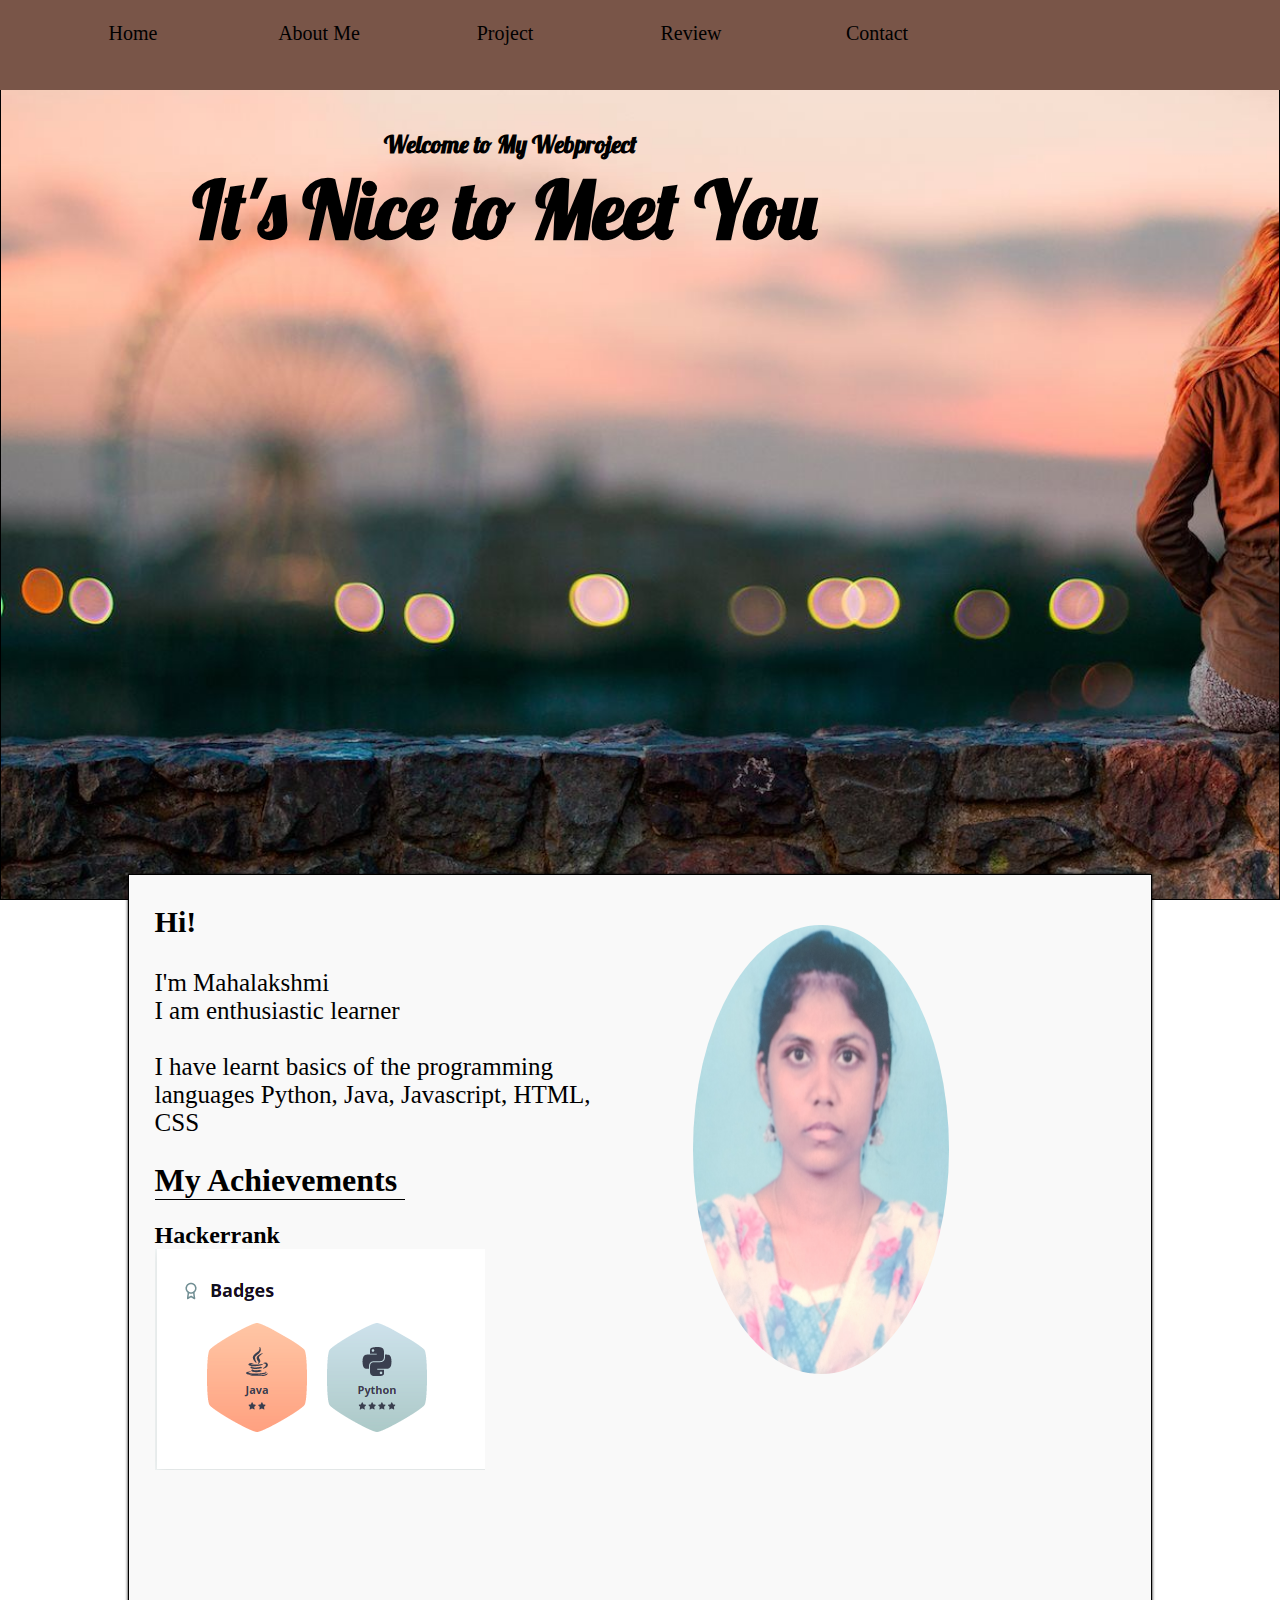
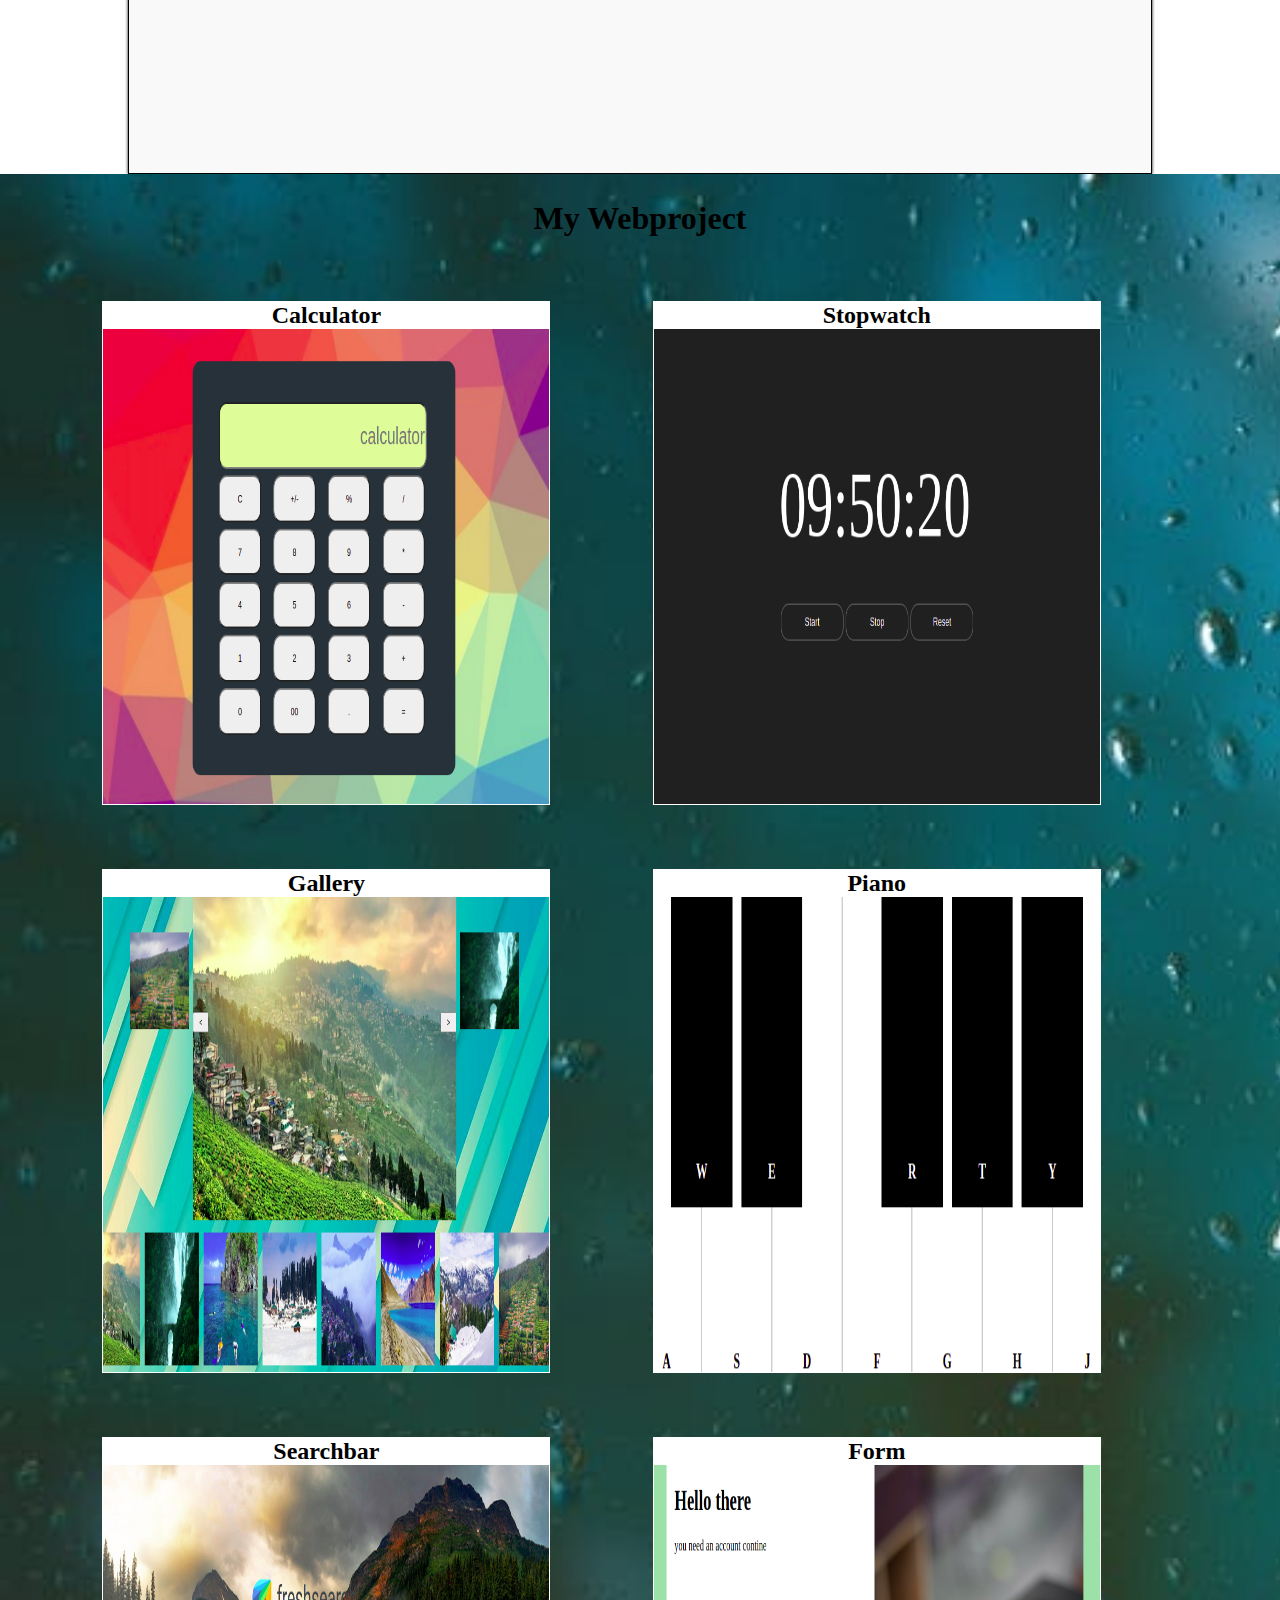
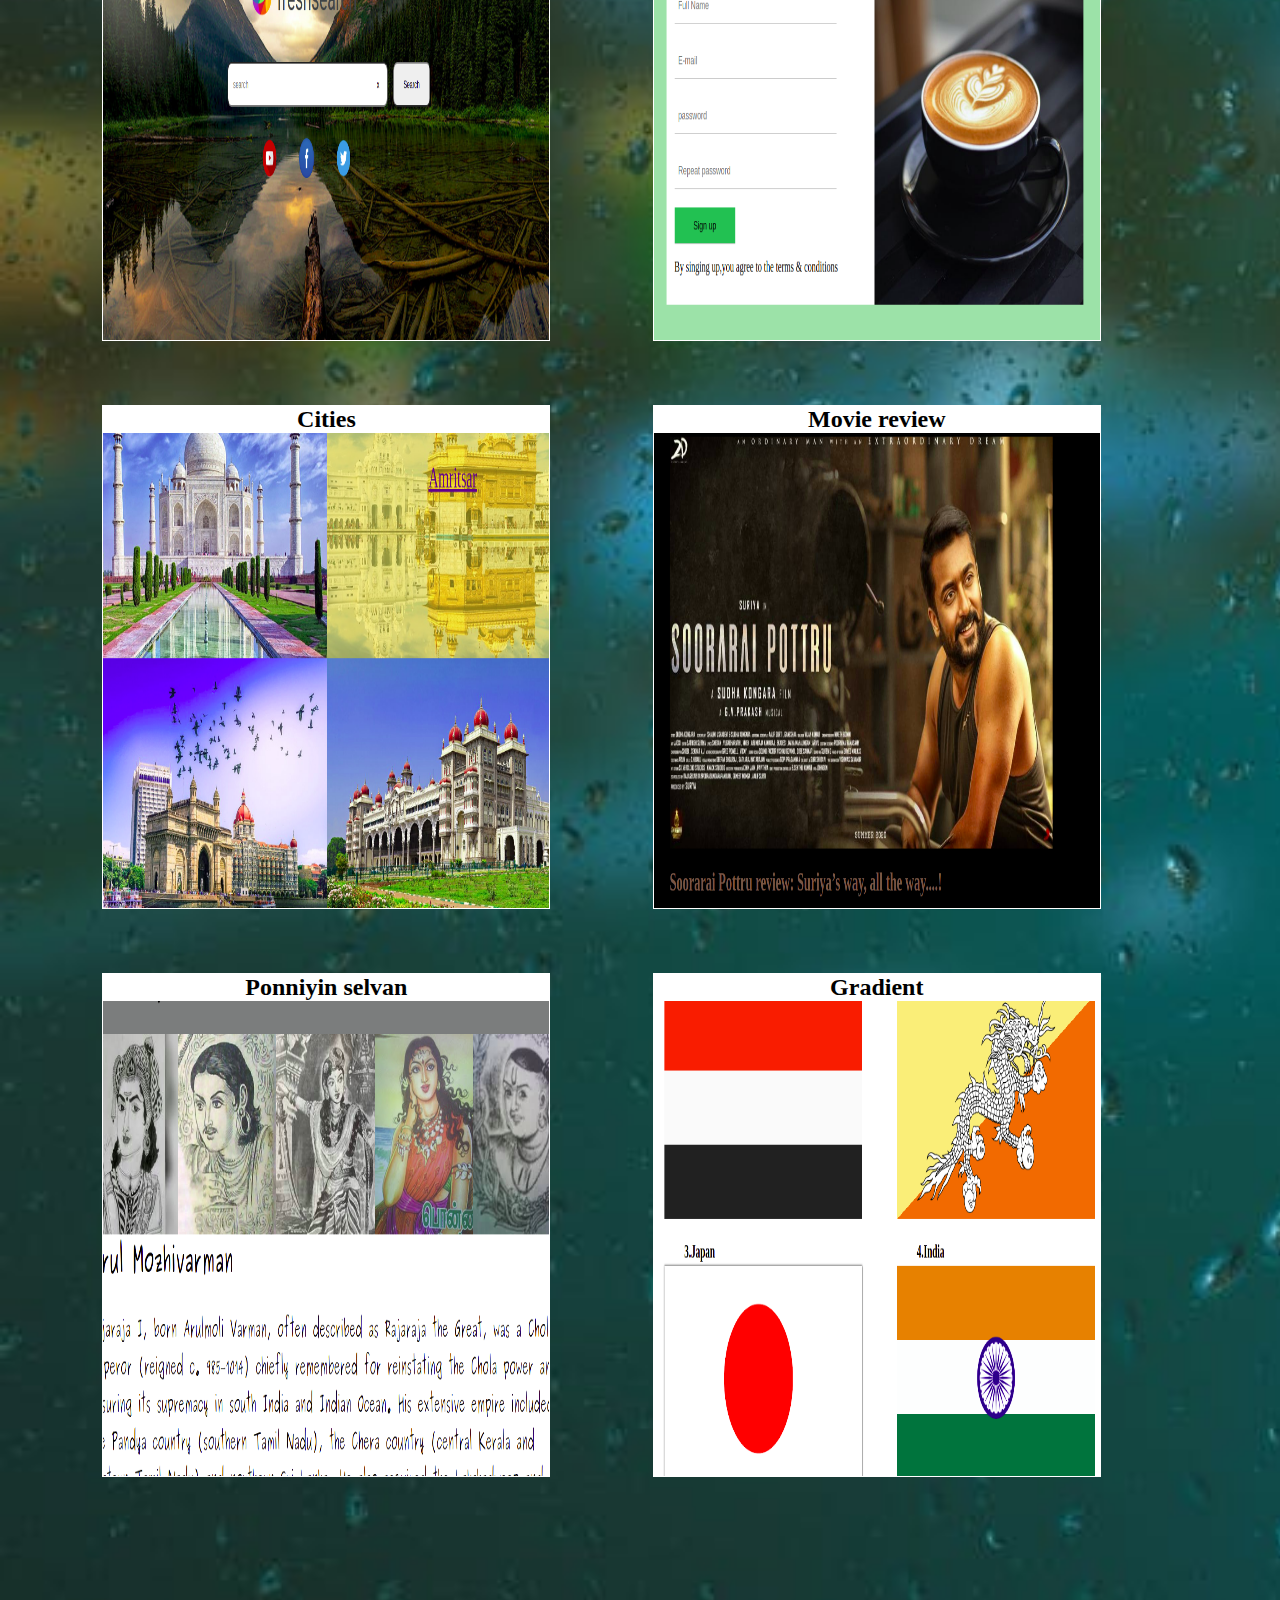
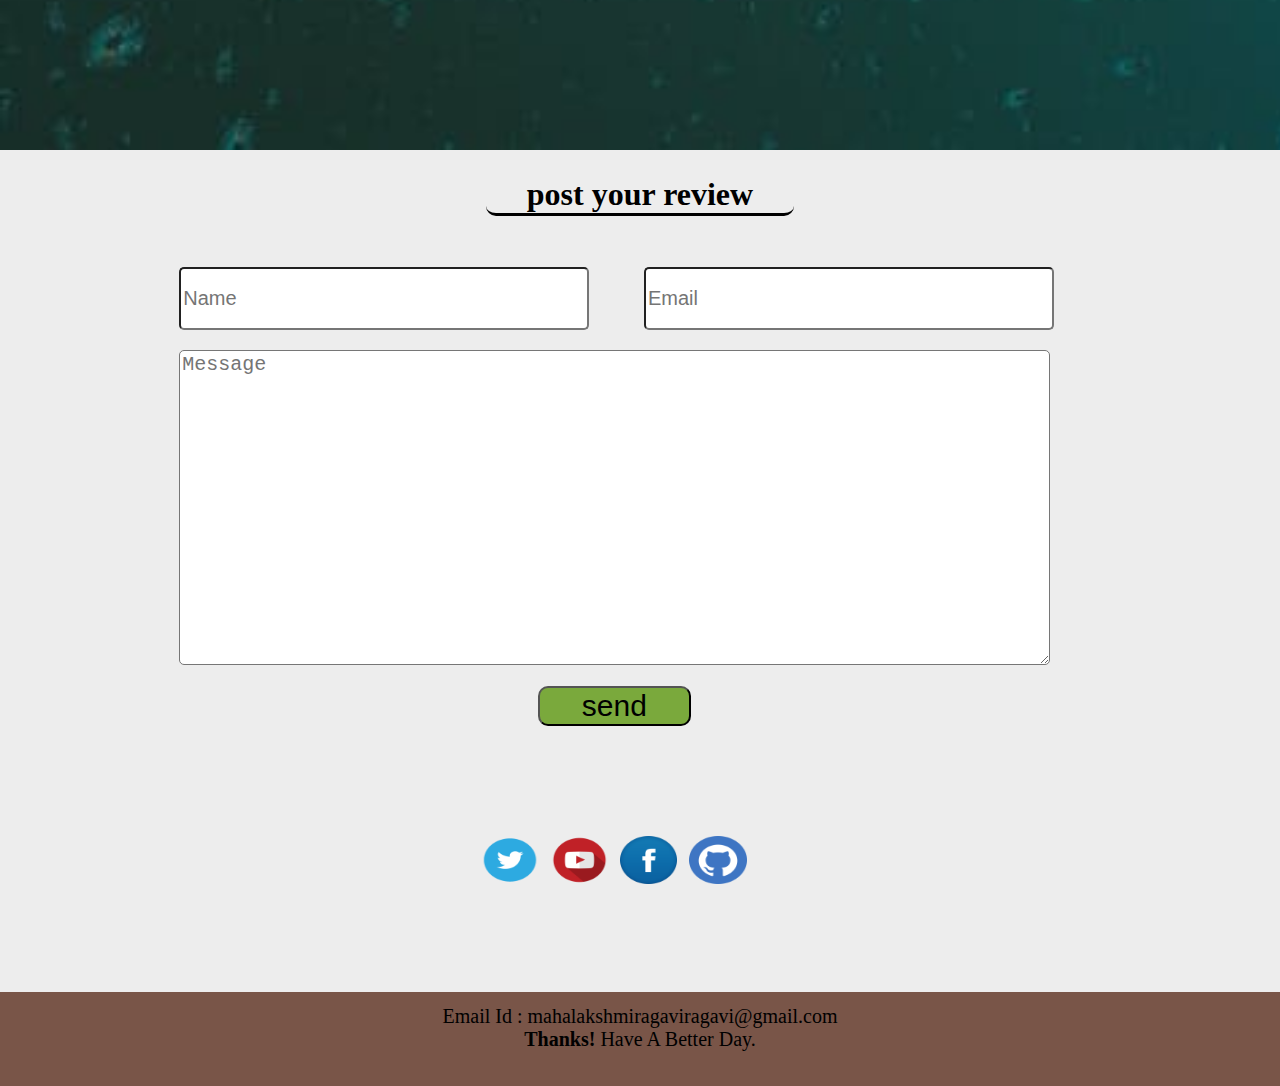
<file: index.html>
<html>
	<head>
		<link href = "index.css" rel = "stylesheet">
		<link rel="preconnect" href="https://fonts.gstatic.com">
<link href="https://fonts.googleapis.com/css2?family=Lobster&display=swap" rel="stylesheet">
		<link rel="stylesheet" href="https://cdnjs.cloudflare.com/ajax/libs/font-awesome/4.7.0/css/font-awesome.min.css">
		<title>Mahalakshmi Webpage</title>
		<link href = "MyProfile.jpeg" rel = "icon">
	</head>
	<body>
		<div id = "home">
			<header id = "head">
				<ul id = "nav-keys">
					<a href="#"><li id = "home-li"class = "nav-li">Home</li></a>
				
					<a href = "#mydetail"><li class = "nav-li">About Me</li></a>
				
					<a href = "#project">
						<li class = "nav-li">Project</li>
					</a>
					<a href = "#contact">
						<li class = "nav-li">Review</li>
					</a>
					<a href = "#footer">
						<li class = "nav-li">Contact</li>
					</a>
				</ul>
			</header>
				
			<div id = "welcome">
				
				<h2 id = "wel-head2">Welcome to My Webproject</h2>
				<h1 id = "wel-head1">It's Nice to Meet You</h1>
			</div>
			<div id = "mydetail">
				<div class = "innerdiv">
					<p id = "para"><strong>Hi!</strong></p>
					<p id = "intro"> I'm Mahalakshmi
					<br>I am enthusiastic learner<br>
					<br>I have learnt basics of the programming languages Python, Java, Javascript, HTML, CSS
					</p>
					<h1 id = "inner-head1">My Achievements</h1>
					<h2  id = "inner-head2">Hackerrank</h2>
					<a id = "inner-anger" href ="https://www.hackerrank.com/mahalakshmiraga1" target= "blank"><img id = "inner-img" src = "profile_images/Hackerrank.png" ></a>
					
				</div>
				<div class = "innerdiv">
					<!--<i  class="fa fa-user-circle-o" aria-hidden="true"></i>-->
					<img id = "icon-img" src = "profile_images/Myprofile.jpg"/>
				</div>
			</div>
			<div id = "project">
				<h1 id = "project-head"> My Webproject</h1>
				<a  href = "./Calculator/calculator.html" target="blank">
						<div id = "child1" class = "child">
							<img class = "image1" src = "Calculator/Calculator_preview.png"/>
							<div class = "project-div"><h2 class = "title">Calculator</h2></div>
						</div>
				</a>
				<a href = "./stop_watch/stop_watch.html" target="blank" >
					<div id = "child2" class = "child">
						<img class = "image1" src = "stop_watch/stopwatch_preview.png">
						<div class = "project-div"><h2 class = "title">Stopwatch</h2></div>
					</div>
				</a>
				<a href = "./photos/photo.html" target="blank" >
					<div id = "child5" class = "child">
						<img class = "image1" src = "photos/photo-preview.png">
						<div class = "project-div"><h2 class = "title">Gallery</h2></div>
					</div>
				</a>
				<a href = "./piano/piano.html" target="blank" >
					<div id = "child3" class = "child">
						<img class = "image1" src = "piano/piano_preview.png">
						<div class = "project-div"><h2 class = "title">Piano</h2></div>
					</div>
				</a>
				<a href = "./searchbar/searchbar.html" target="blank" >
					<div id = "child4" class = "child">
						<img class = "image1" src = "searchbar/searchbar_preview.png">
						<div class = "project-div"><h2 class = "title">Searchbar</h2></div>
					</div>
				</a>
				
				<a href = "./form/form.html" target="blank" >
					<div id = "child6" class = "child">
						<img class = "image1" src = "form/form-preview.png">
						<div class = "project-div"><h2 class = "title">Form</h2></div>
					</div>
				</a>
				
				<a href = "./cities/city.html" target="blank">
					<div id = "child7" class = "child">
						<img class = "image1" src = "cities/cities_preview.png" >
						<div class = "project-div"><h2 class = "title">Cities</h2></div>
					</div>
				</a>
				<a href = "./movie_review/soorarai_potru.html" target="blank" >
					<div id = "child8" class = "child">
						<img class = "image1" src = "movie_review/movie-review.png">
						<div class = "project-div"><h2 class = "title">Movie review</h2></div>
					</div>
				</a>
				
				<a href = "./ponniyin_selvan/poniyinselvan.html" target="blank" >
					<div id = "child8" class = "child">
						<img class = "image1" src = "ponniyin_selvan/ponniyin-selvan.png">
						<div class = "project-div"><h2 class = "title">Ponniyin selvan</h2></div>
					</div>
				</a>
				<a href = "./gradient/flag.html" target="blank" >
					<div id = "child8" class = "child">
						<img class = "image1" src = "gradient/gradient-preview.png">
						<div class = "project-div"><h2 class = "title">Gradient</h2></div>
					</div>
				</a>
			</div>	
			<div id = "contact">
				<div id = "inform">
				<h1 id = "inform-head">post your review</h1>
				<form>
					<input type = "text" name = "name" class = "input1" placeholder="Name">
					<input type = "email" name = "email" class = "input1"  placeholder="Email"><br>
					<textarea name = "msg" id = "msg" placeholder="Message" ></textarea> <br>
					<button type ="submit" id = "send" name = "sub" value = "send">send</button>
				</form>
				</div>
				<div id = "parent">
					<div id = "icon">
						<a href = "https://twitter.com/" target = "blank"><img class = "image2" src = "profile_images/Twitter.png" title = "twitter"></a>
						<a href = "https://www.youtube.com/" target = "blank"><img class = "image2" src = "profile_images/youtube.png" title = "youtube"></a>
						<a href = "https://www.facebook.com/" target = "blank"><img class = "image2" src = "profile_images/fb-icon.png" title = "facebook"></a>
						<a href = "https://github.com/mahalakshmi2000/web_project" target = "blank"><img class = "image2" src = "profile_images/github.png" title="github"></a>
					</div>
					<div id = "footer">
						<p id = "email">Email Id : mahalakshmiragaviragavi@gmail.com</p>
						<footer id = "end"><strong>Thanks!</strong> Have A Better Day.</footer>
					</div>
				</div>
			</div>
		</div>
	
	</body>
</html>
</file>
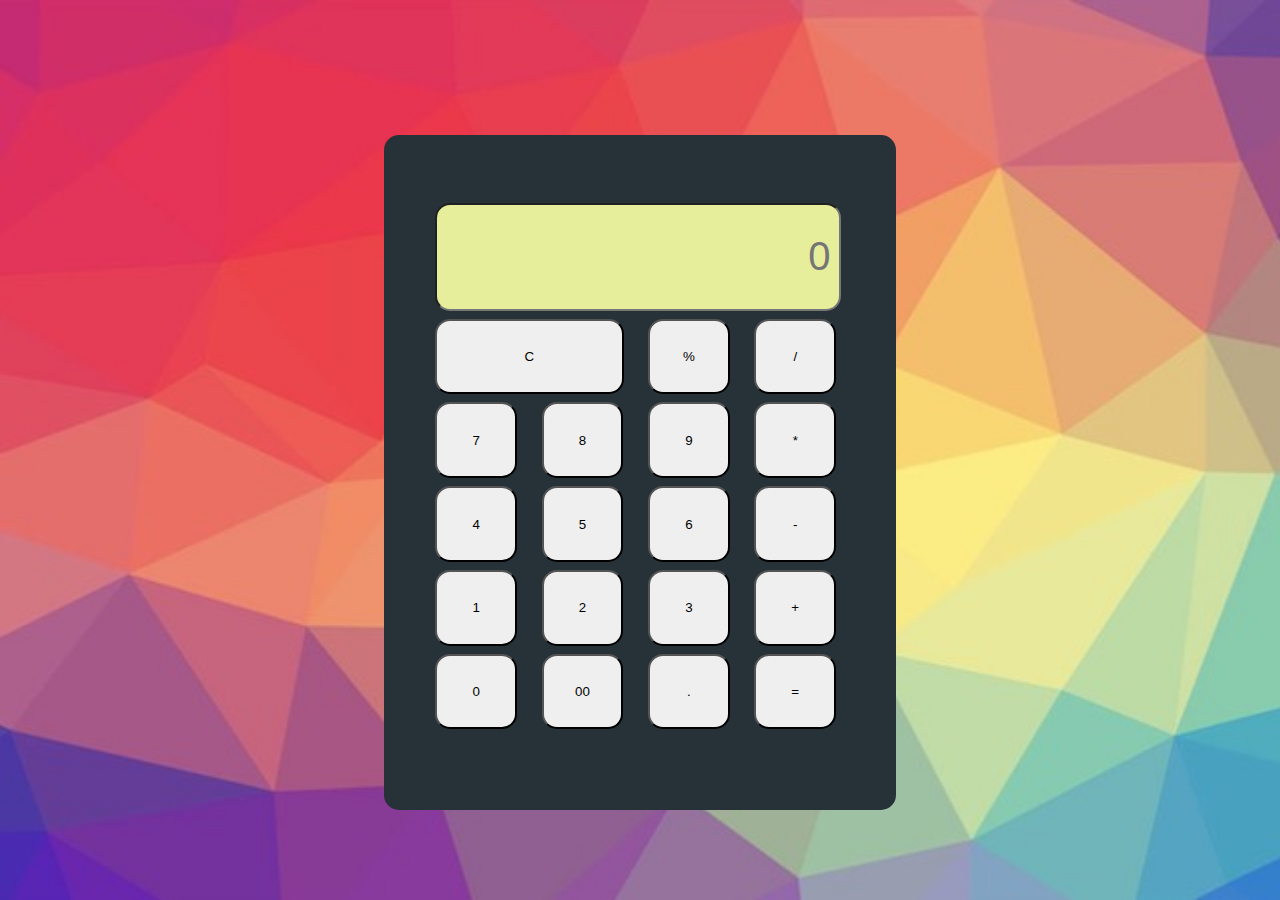
<file: Calculator/calculator.html>
<html>
	<head>
		<link href ="calculator.css" rel="stylesheet" />
	</head>
	<body>
		<div id = "home">
			<div id = "parent">
				<form>
					<input type = "text" name = "display" id = "display" placeholder = "0">
					<input type = "button" name ="c" id = "delete"class = "button1" value ="C" onclick = "Calculator(this)">
					<input type = "button" name ="%" class = "button" value ="%" onclick = "Calculator(this)">
					<input type = "button" name ="/" class = "button" value ="/" onclick = "Calculator(this)">
					<input type = "button" name ="7" class = "button1" value ="7" onclick = "Calculator(this)">
					<input type = "button" name ="8" class = "button" value ="8" onclick = "Calculator(this)">
					<input type = "button" name ="9" class = "button" value ="9" onclick = "Calculator(this)">
					<input type = "button" name ="*" class = "button" value ="*" onclick = "Calculator(this)">
					<input type = "button" name ="4" class = "button1" value ="4" onclick = "Calculator(this)">
					<input type = "button" name ="5" class = "button" value ="5" onclick = "Calculator(this)">
					<input type = "button" name ="6" class = "button" value ="6" onclick = "Calculator(this)">
					<input type = "button" name ="-" class = "button" value ="-" onclick = "Calculator(this)">
					<input type = "button" name ="1" class = "button1" value ="1" onclick = "Calculator(this)">
					<input type = "button" name ="2" class = "button" value ="2" onclick = "Calculator(this)">
					<input type = "button" name ="3" class = "button" value ="3" onclick = "Calculator(this)">
					<input type = "button" name ="+" class = "button" value ="+" onclick = "Calculator(this)">
					<input type = "button" name ="0" class = "button1" value ="0" onclick = "Calculator(this)">
					<input type = "button" name ="00" class = "button" value ="00" onclick = "Calculator(this)">
					<input type = "button" name ="." class = "button" value ="." onclick = "Calculator(this)">
					<input type = "button" name ="=" class = "button" value ="=" onclick = "Calculator(this)">
					
					
				</form>
				
			</div>
		</div>
		<script src="calculator.js"></script>
	</body>
</html>
</file>
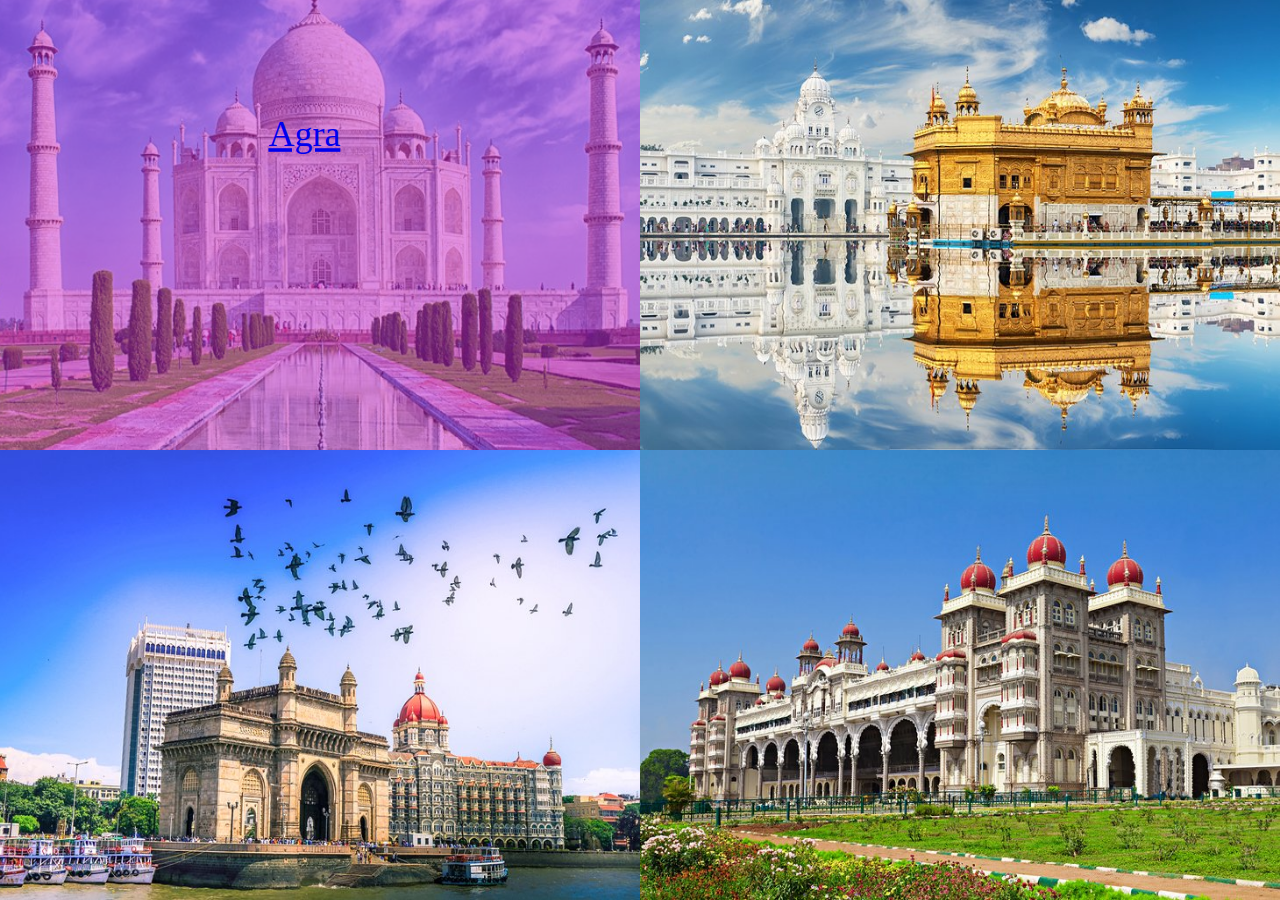
<file: cities/city.html>
<html>
	<head>
		<link href="city.css" rel="stylesheet">
	</head>
	<body>
		<div id="home">
			<div class="parent">
				<div id="child1" class="child">
					<img src = "agra.jpg">
					<div id="div1" class="div">
						<a href = "https://en.wikipedia.org/wiki/Agra" target = "blank">Agra</a>
					</div>
				</div>
			</div>
			
			<div class="parent">
				<div id="child2" class="child">
					<img src = "amritsar.jpg">
					<div id="div2" class="div">
						<a href = "https://en.wikipedia.org/wiki/Amritsar" target = "blank">Amritsar</a>
					</div>
				</div>
			</div>
			
			<div class="parent">
				<div id="child3" class="child">
					<img src = "mumbai.jpg">
					<div id="div3" class="div">
						<a href = "https://en.wikipedia.org/wiki/Mumbai" target = "blank">Mumbai</a>
					</div>
				</div>
			</div>
			
			<div class="parent">
				<div id="child4" class="child">
					<img src = "mysore.jpg">
					<div id="div4" class="div">
						<a href = "https://en.wikipedia.org/wiki/Mysore" target = "blank">Mysore</a>
					</div>
				</div>
			</div>
		</div>
	</body>
</html>
</file>
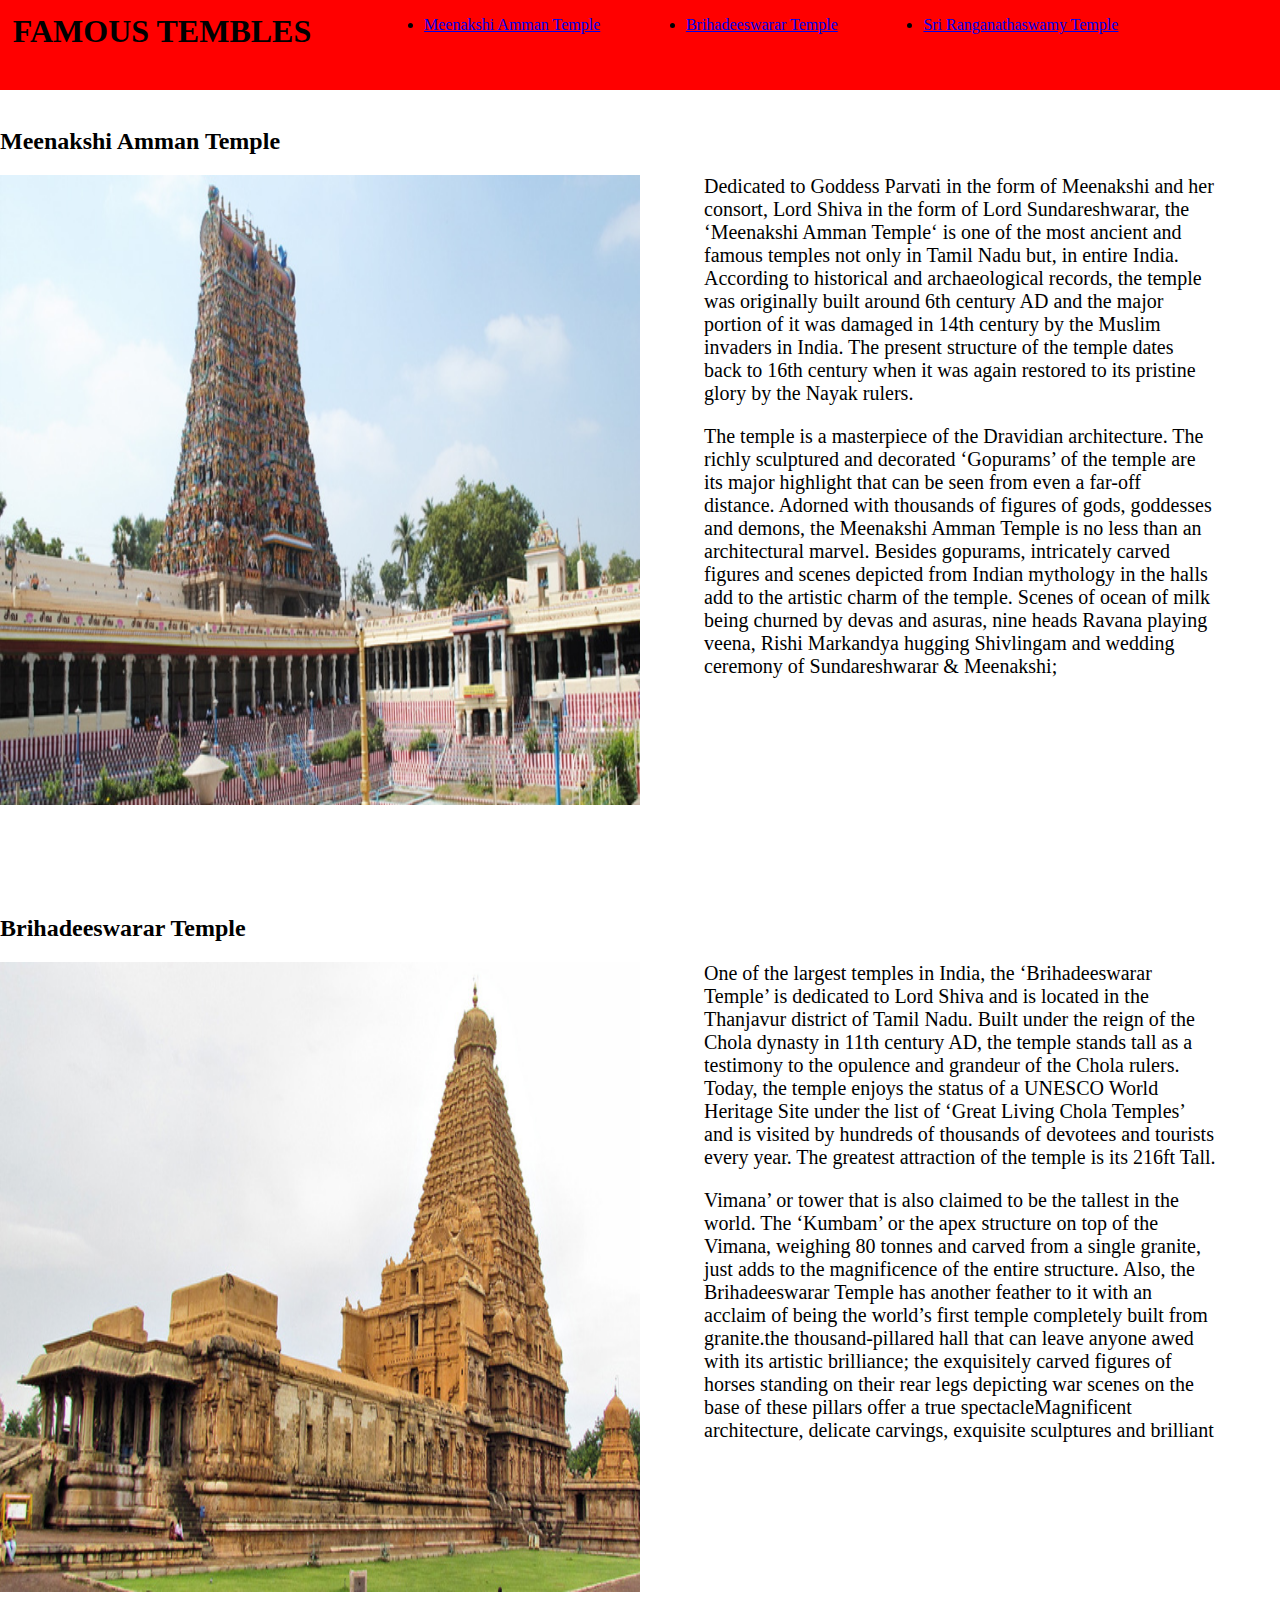
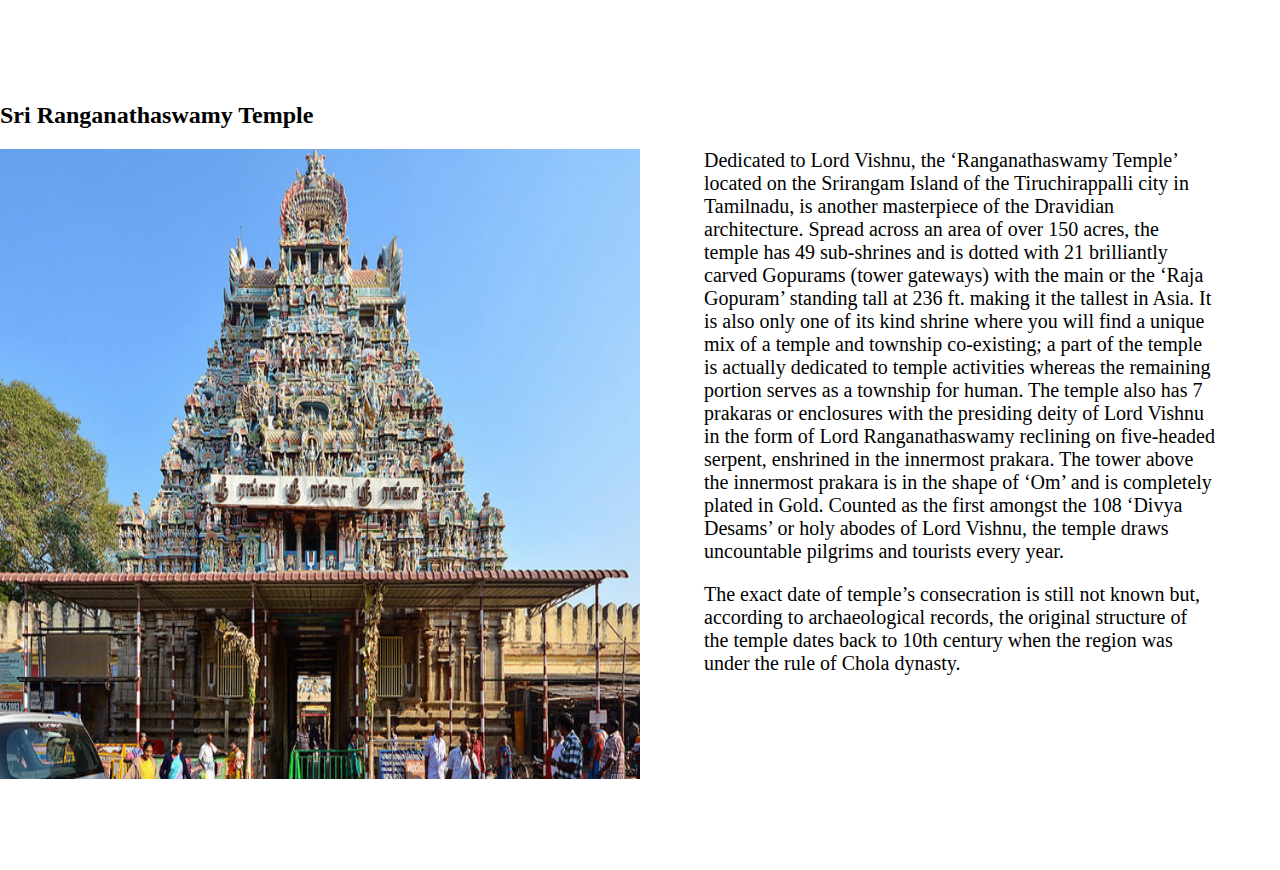
<file: float/temples.html>
<html>
	<head>
		<title>temple</title>
		<link href = "temple.css" rel = "stylesheet">
	</head>
	<body>
		<header>
			<h1>FAMOUS TEMBLES</h1>
			<nav>
				<ul>
					<li><a href = "#section1">Meenakshi Amman Temple</a></li>
					<li><a href = "#section2">Brihadeeswarar Temple</a></li>
					<li><a href = "#section3">Sri Ranganathaswamy Temple</a></li>
				</ul>
			</nav>
		</header>
		<section id = "section1">
			<h2 id = "h1">Meenakshi Amman Temple</h2>
			<img class = "img1" src = "meenakshi_temple.jpg">
			<article>
				<p class = "p1">Dedicated to Goddess Parvati in the form of Meenakshi and her consort, Lord Shiva in the form of Lord Sundareshwarar, the ‘Meenakshi Amman Temple‘ is one of the most ancient and famous temples not only in Tamil Nadu but, in entire India. According to historical and archaeological records, the temple was originally built around 6th century AD and the major portion of it was damaged in 14th century by the Muslim invaders in India. The present structure of the temple dates back to 16th century when it was again restored to its pristine glory by the Nayak rulers.</p>
				<p>The temple is a masterpiece of the Dravidian architecture. The richly sculptured and decorated ‘Gopurams’ of the temple are its major highlight that can be seen from even a far-off distance. Adorned with thousands of figures of gods, goddesses and demons, the Meenakshi Amman Temple is no less than an architectural marvel. Besides gopurams, intricately carved figures and scenes depicted from Indian mythology in the halls add to the artistic charm of the temple. Scenes of ocean of milk being churned by devas and asuras, nine heads Ravana playing veena, Rishi Markandya hugging Shivlingam and wedding ceremony of Sundareshwarar & Meenakshi;</p>
			</article>
		</section>
		<section id = "section2">
			<h2 id = "h2">Brihadeeswarar Temple</h2>
			<img class = "img1" src = "Brihadisvara-Temple.jpg">
			
			<article>
				<p class = "p1">One of the largest temples in India, the ‘Brihadeeswarar Temple’ is dedicated to Lord Shiva and is located in the Thanjavur district of Tamil Nadu. Built under the reign of the Chola dynasty in 11th century AD, the temple stands tall as a testimony to the opulence and grandeur of the Chola rulers. Today, the temple enjoys the status of a UNESCO World Heritage Site under the list of ‘Great Living Chola Temples’ and is visited by hundreds of thousands of devotees and tourists every year. The greatest attraction of the temple is its 216ft Tall.</p>
				<p>Vimana’ or tower that is also claimed to be the tallest in the world. The ‘Kumbam’ or the apex structure on top of the Vimana, weighing 80 tonnes and carved from a single granite, just adds to the magnificence of the entire structure. Also, the Brihadeeswarar Temple has another feather to it with an acclaim of being the world’s first temple completely built from granite.the thousand-pillared hall that can leave anyone awed with its artistic brilliance; the exquisitely carved figures of horses standing on their rear legs depicting war scenes on the base of these pillars offer a true spectacleMagnificent architecture, delicate carvings, exquisite sculptures and brilliant </p>
			</article>
		</section>
		<section id = "section3">
			<h2 id = "h3">Sri Ranganathaswamy Temple</h2>
			<img class = "img1" src = "Sri-Ranganathaswamy-Temple-Srirangam.jpg">
			<article>
				
				<p class = "p1">Dedicated to Lord Vishnu, the ‘Ranganathaswamy Temple’ located on the Srirangam Island of the Tiruchirappalli city in Tamilnadu, is another masterpiece of the Dravidian architecture. Spread across an area of over 150 acres, the temple has 49 sub-shrines and is dotted with 21 brilliantly carved Gopurams (tower gateways) with the main or the ‘Raja Gopuram’ standing tall at 236 ft. making it the tallest in Asia. It is also only one of its kind shrine where you will find a unique mix of a temple and township co-existing; a part of the temple is actually dedicated to temple activities whereas the remaining portion serves as a township for human. The temple also has 7 prakaras or enclosures with the presiding deity of Lord Vishnu in the form of Lord Ranganathaswamy reclining on five-headed serpent, enshrined in the innermost prakara. The tower above the innermost prakara is in the shape of ‘Om’ and is completely plated in Gold. Counted as the first amongst the 108 ‘Divya Desams’ or holy abodes of Lord Vishnu, the temple draws uncountable pilgrims and tourists every year.</p>
				<p>The exact date of temple’s consecration is still not known but, according to archaeological records, the original structure of the temple dates back to 10th century when the region was under the rule of Chola dynasty.</p>
			</article>
		</section>
	</body>
</html>
</file>
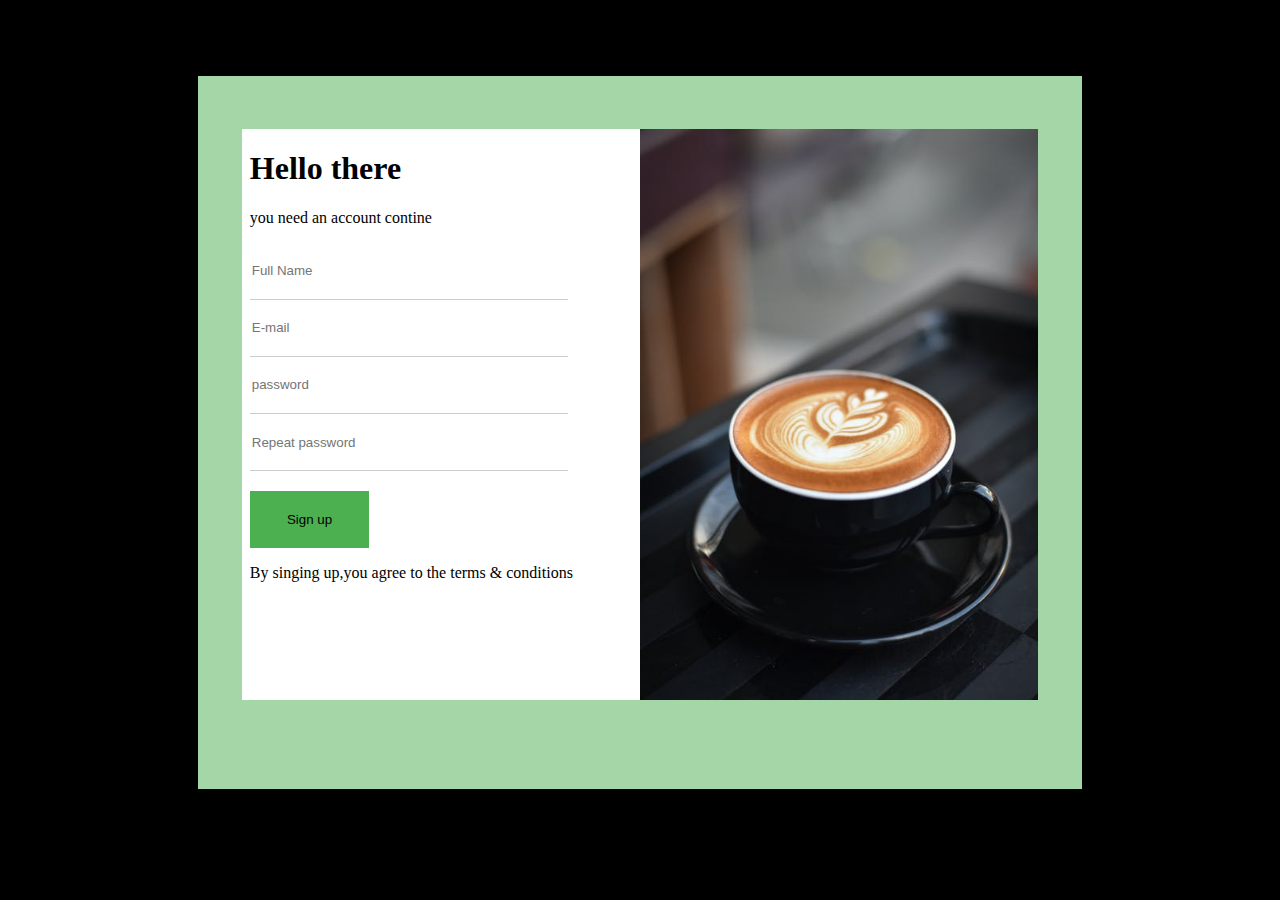
<file: form/form.html>
<html>
	<head>
		<title>coffee</title>
		<style>
			body{
				background-color:black;
				padding-top: 1px;
    			margin-top: -1px;
			}
			#home{
				height:80%;
				width:70%;
				margin-left:15%;
				background-color: #a5d6a7;
				margin-top: 6%;
				
			}
			#div1{
				height:100%;
				width:50%;
				float:left;
				background-color:white;
				
			}
			img{
				height:100%;
				width:100%;
			}
			#div2{
				height:100%;
				width:50%;
				float:left;
			}
			#parent{
				height:80%;
				width:90%;
				margin: auto;
    			padding-top: 6%;
			}
			.input1{
				width:80%;
				height:10%;
				border:none;
				border-bottom: 1px solid #ccc;
				margin-left:2%;
				outline:0;
			}
			#input2{
				display:block;
				margin-top:5%;
				width:30%;
				height:10%;
				background-color:#4caf50;
				margin-left:2%;
				border:none;
			}
			p{
				margin-left:2%;
			}
			h1{
				margin-left:2%;
			}
		</style>
	</head>
	<body>
		
			<div id = "home">
				<div id = "parent">
					<div id = "div1">
						<h1>Hello there</h1>
						<p>you need an account contine</p>
						<form action="https://www.google.com/gmail/about/#">
							<input  type="text" name="name" class="input1"  placeholder="Full Name" />
							<input  type="email" name="E-mail" class="input1"  placeholder="E-mail" />
							<input  type="password" name="pwd" class="input1"  placeholder="password" />
							<input  type="password" name="Rpwd" class="input1" placeholder="Repeat password" />
							<input 	type="submit" name="sub" id="input2"  value="Sign up"/>
						</form>
						<p>By singing up,you agree to the terms & conditions</p>
					</div>
					<div id = "div2">
						<img src = "coffeeimg.jpeg">
					</div>
				</div>
			</div>
		
	</body>
</html>
</file>
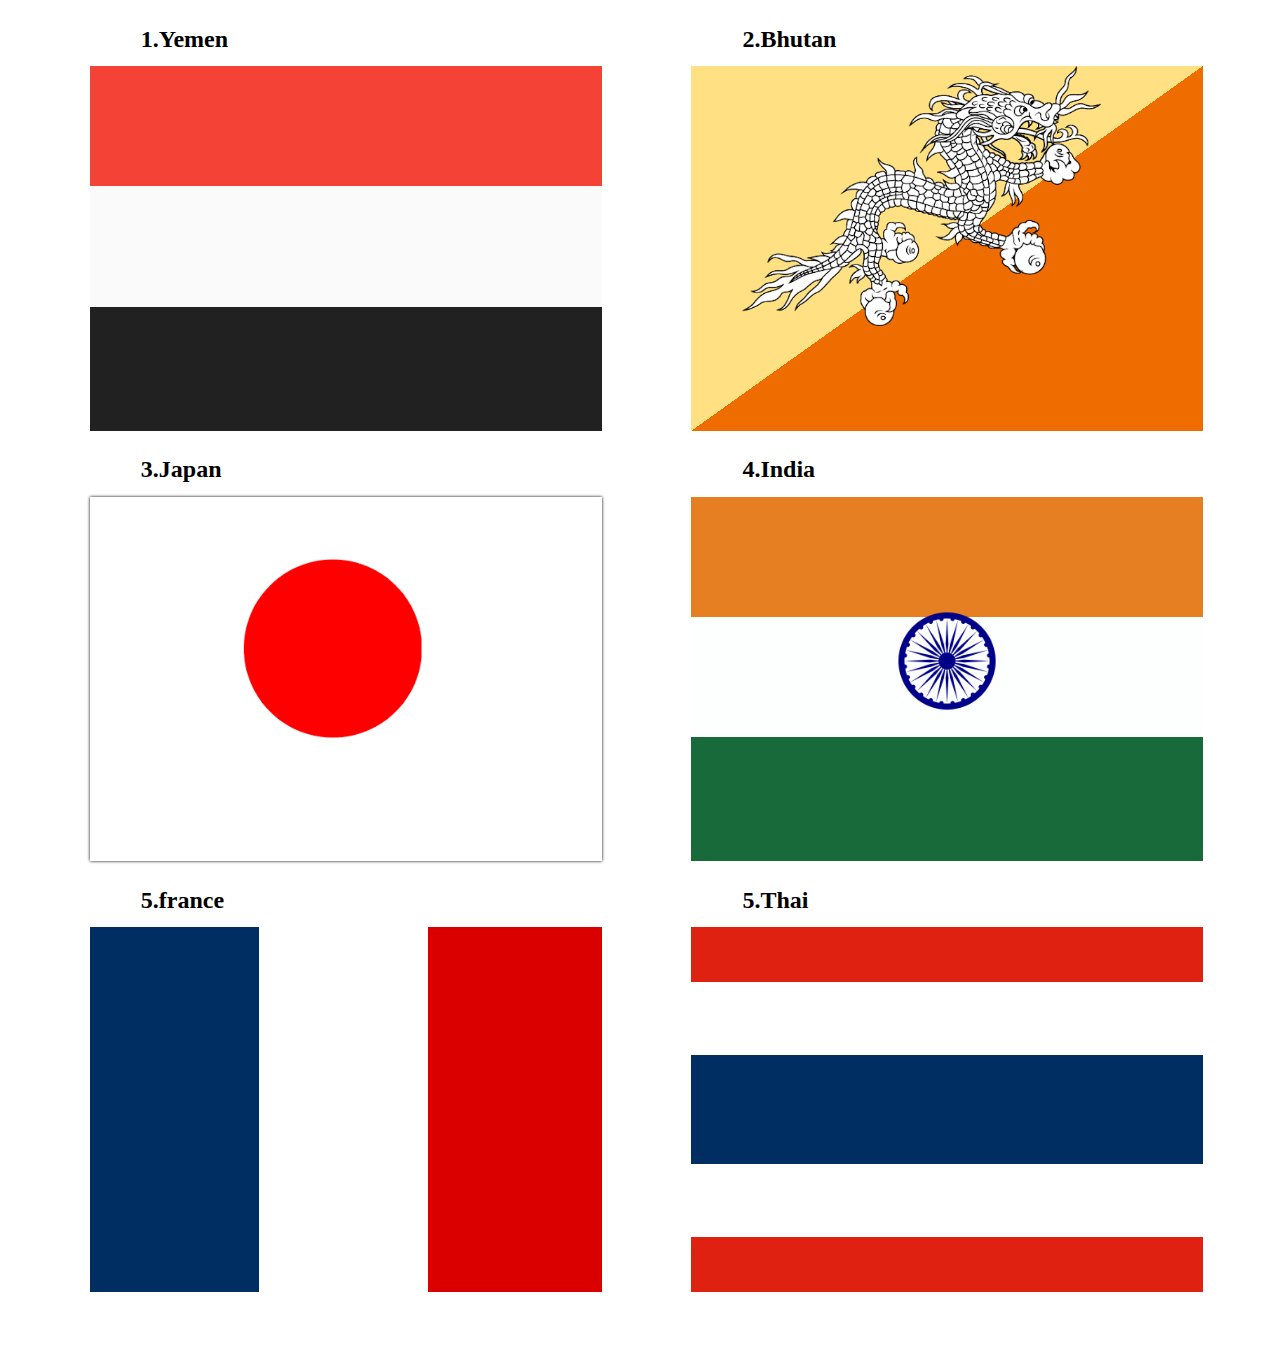
<file: gradient/flag.html>
<html>
	<head>
		<link href="flag.css" rel="stylesheet">
	</head>
	<body>
		<div id = "home">
			<div class = "div1">
				<h2>1.Yemen</h2>
				<div id = "yemen"></div>
			</div>
			<div class = "div1" id = "div2">
				<h2>2.Bhutan</h2>
				<div id = "bhutan"><img id = "img1" src="unnamed.png"/></div>
			</div>
			<div class = "div1">
				<h2>3.Japan</h2>
				<div id = "japan"><img id = "img2" src = "download.png"></div>
			</div>
			<div class = "div1" id = "div3">
				<h2>4.India</h2>
				<div id = "india"><img id = "img3"src="2000px-Ashoka_Chakra.svg.png"/></div>
			</div>
			<div class = "div1" id = "div3">
				<h2>5.france</h2>
				<div id = "france"></div>
			</div>
			<div class = "div1" id = "div3">
				<h2>5.Thai</h2>
				<div id = "thai"></div>
			</div>
			
		</div>
	</body>
</html>
</file>
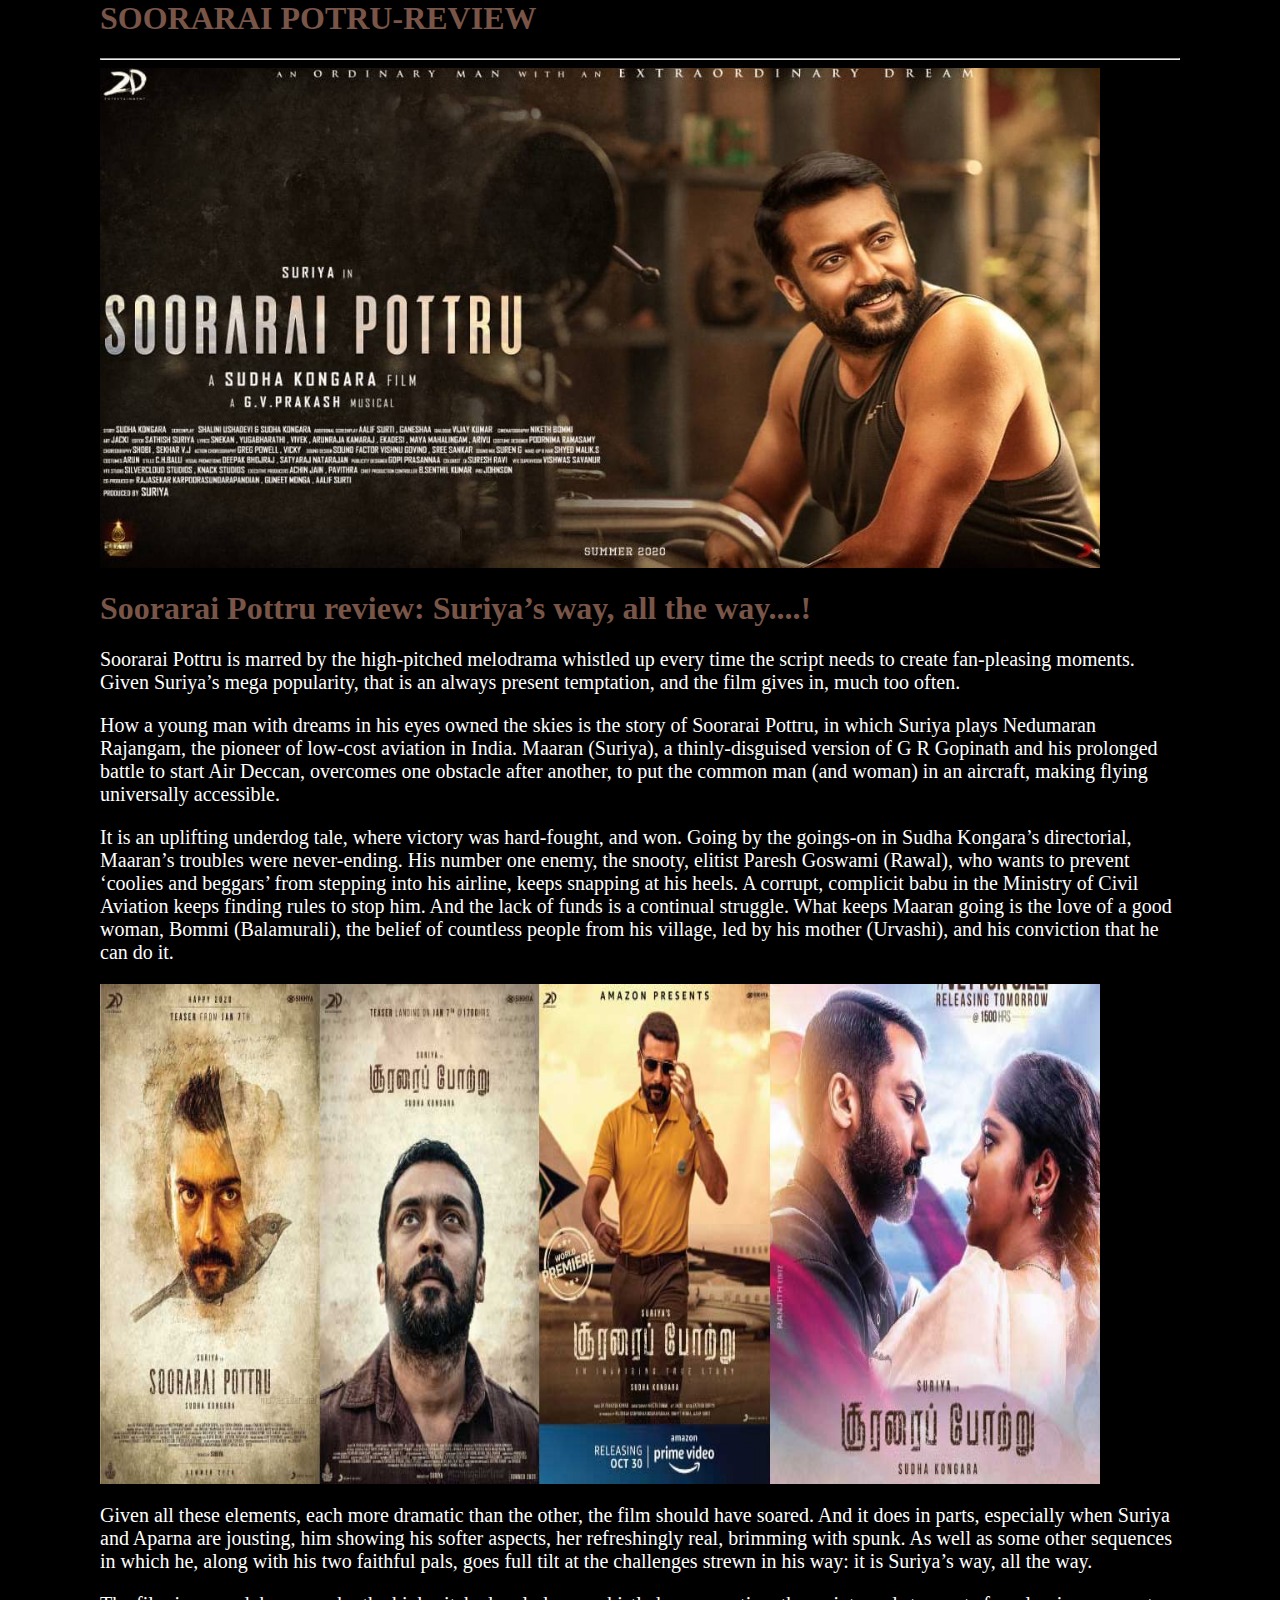
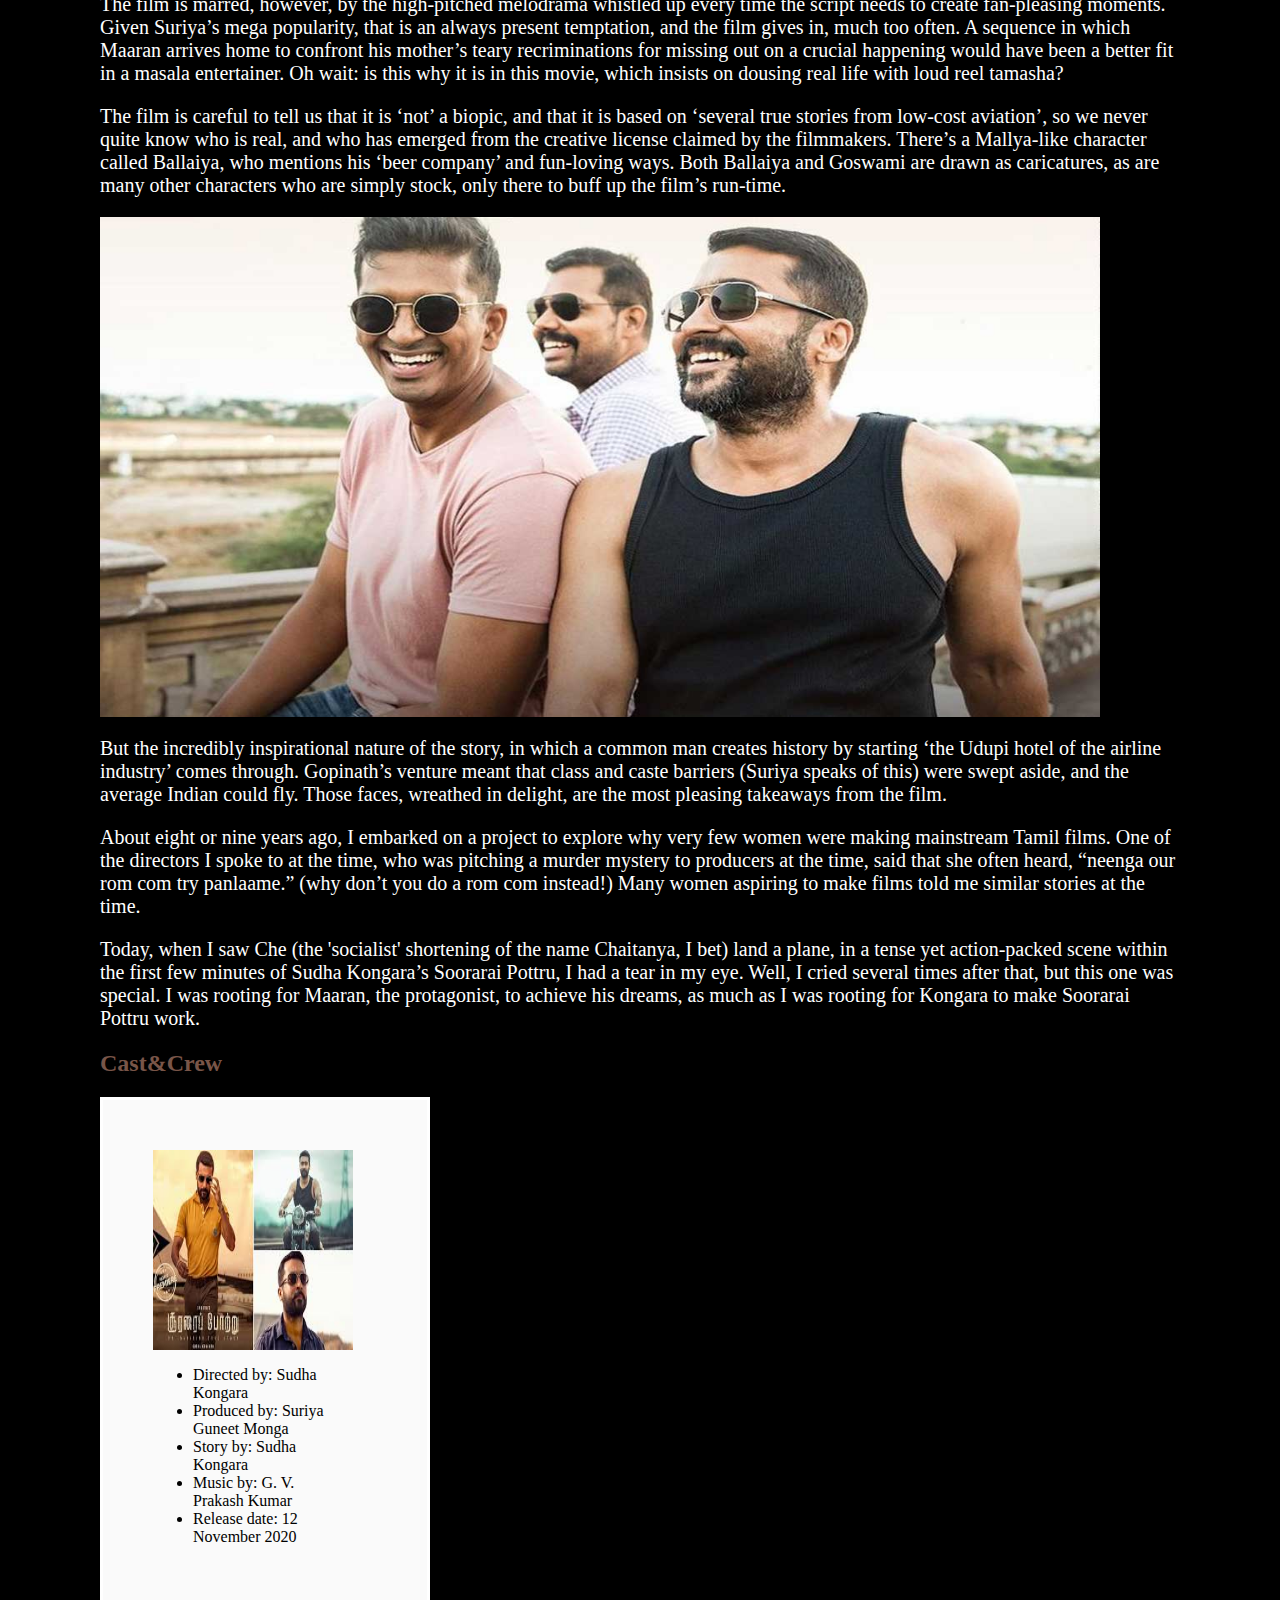
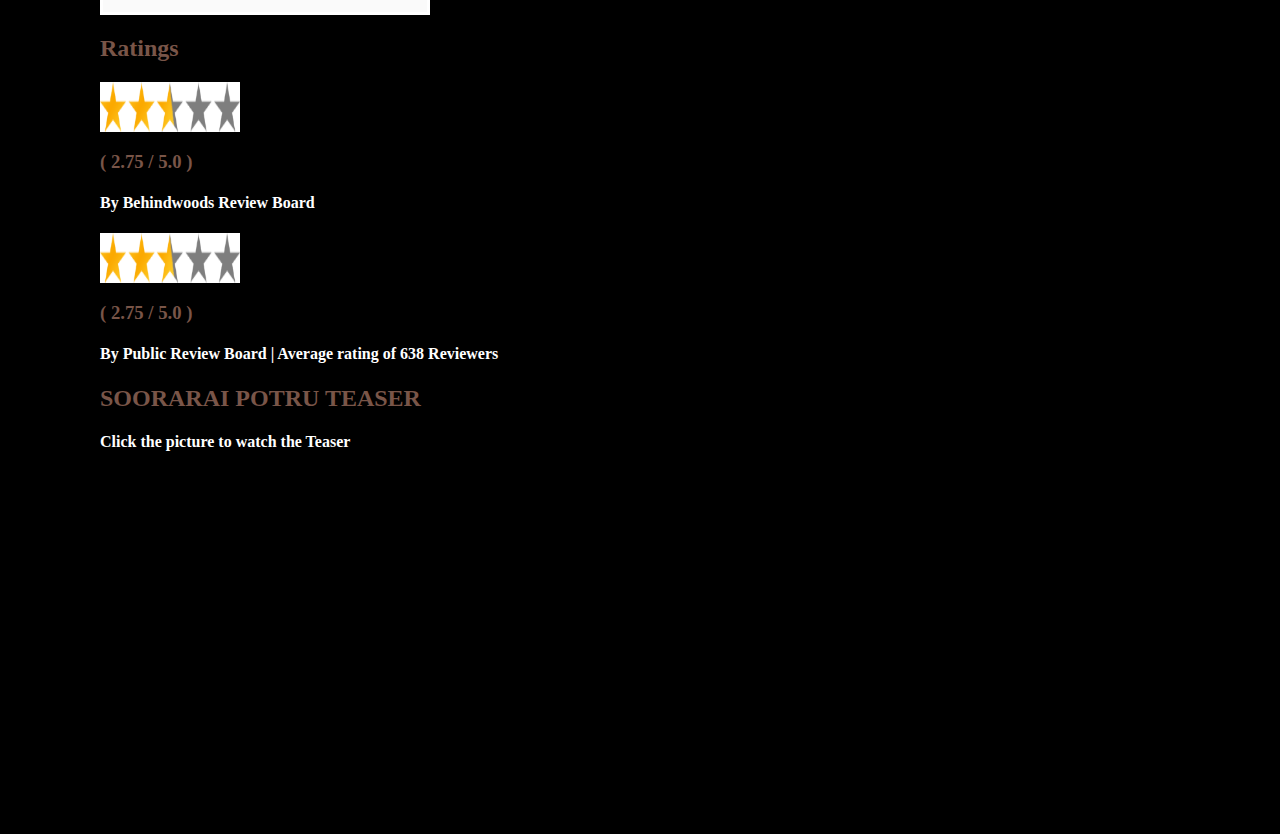
<file: movie_review/soorarai_potru.html>
<html>
	<head>
		<title></title>
		<style>
			body{
				background-color:black;
				margin:auto;
				width:1080px;
				}
			h1{
				color:#795548;
			}
			.image{
				width:1000px;
				height:500px;
			}
			#img1{
				width:200px;
				height:200px;
			}
			p{
				color:white;
				font-size: 20px;
			}
			div{
				 border:solid;
				 padding:50px;
				 margin-right: 750px;
				 border-color:white;
				 background-color:#fafafa;
			}
			li{
				color:black;
				padding-right:50px;
			  }
			  #img2{
			  	width:140px;
			  	height:50px;
			  }
			  h2{
			  	color:#795548;
			  }
			  h3{
			  	color:#795548;
			  }
			  h4{
			  	color:white;
			  }
		</style>
	</head>
	<body>
		<h1>SOORARAI POTRU-REVIEW</h1>
		<hr>
		<img class = "image"src = "suriya-soorarai-pottru.jpg">
		<h1>Soorarai Pottru review: Suriya’s way, all the way....!</h1>
		<p>Soorarai Pottru is marred by the high-pitched melodrama whistled up every time the script needs to create fan-pleasing moments. Given Suriya’s mega popularity, that is an always present temptation, and the film gives in, much too often.</p>
		<p>How a young man with dreams in his eyes owned the skies is the story of Soorarai Pottru, in which Suriya plays Nedumaran Rajangam, the pioneer of low-cost aviation in India. Maaran (Suriya), a thinly-disguised version of G R Gopinath and his prolonged battle to start Air Deccan, overcomes one obstacle after another, to put the common man (and woman) in an aircraft, making flying universally accessible.</p>
		<p>It is an uplifting underdog tale, where victory was hard-fought, and won. Going by the goings-on in Sudha Kongara’s directorial, Maaran’s troubles were never-ending. His number one enemy, the snooty, elitist Paresh Goswami (Rawal), who wants to prevent ‘coolies and beggars’ from stepping into his airline, keeps snapping at his heels. A corrupt, complicit babu in the Ministry of Civil Aviation keeps finding rules to stop him. And the lack of funds is a continual struggle. What keeps Maaran going is the love of a good woman, Bommi (Balamurali), the belief of countless people from his village, led by his mother (Urvashi), and his conviction that he can do it.

</p>
		<img class = "image" src = "Soorarai-pottru-poster.jpg">
		<p>Given all these elements, each more dramatic than the other, the film should have soared. And it does in parts, especially when Suriya and Aparna are jousting, him showing his softer aspects, her refreshingly real, brimming with spunk. As well as some other sequences in which he, along with his two faithful pals, goes full tilt at the challenges strewn in his way: it is Suriya’s way, all the way.</p>
		<p>The film is marred, however, by the high-pitched melodrama whistled up every time the script needs to create fan-pleasing moments. Given Suriya’s mega popularity, that is an always present temptation, and the film gives in, much too often. A sequence in which Maaran arrives home to confront his mother’s teary recriminations for missing out on a crucial happening would have been a better fit in a masala entertainer. Oh wait: is this why it is in this movie, which insists on dousing real life with loud reel tamasha?</p>
		<p>The film is careful to tell us that it is ‘not’ a biopic, and that it is based on ‘several true stories from low-cost aviation’, so we never quite know who is real, and who has emerged from the creative license claimed by the filmmakers. There’s a Mallya-like character called Ballaiya, who mentions his ‘beer company’ and fun-loving ways. Both Ballaiya and Goswami are drawn as caricatures, as are many other characters who are simply stock, only there to buff up the film’s run-time.</p>
		<img class = "image" src = "background-image.jpg">
		<p>But the incredibly inspirational nature of the story, in which a common man creates history by starting ‘the Udupi hotel of the airline industry’ comes through. Gopinath’s venture meant that class and caste barriers (Suriya speaks of this) were swept aside, and the average Indian could fly. Those faces, wreathed in delight, are the most pleasing takeaways from the film.</p>
		<p>About eight or nine years ago, I embarked on a project to explore why very few women were making mainstream Tamil films. One of the directors I spoke to at the time, who was pitching a murder mystery to producers at the time, said that she often heard, “neenga our rom com try panlaame.” (why don’t you do a rom com instead!) Many women aspiring to make films told me similar stories at the time.</p>
		<p>Today, when I saw Che (the 'socialist' shortening of the name Chaitanya, I bet) land a plane, in a tense yet action-packed scene within the first few minutes of Sudha Kongara’s Soorarai Pottru, I had a tear in my eye. Well, I cried several times after that, but this one was special. I was rooting for Maaran, the protagonist, to achieve his dreams, as much as I was rooting for Kongara to make Soorarai Pottru work. </p>
		<h2>Cast&Crew</h2>
		<div>
			<img id = "img1" src = "images.jpeg">
			<ul>
				<li>Directed by:	Sudha Kongara</li>
				<li>Produced by:	Suriya Guneet Monga</li>
				<li>Story by:	Sudha Kongara</li>
				<li>Music by:	G. V. Prakash Kumar</li>
				<li>Release date:	12 November 2020</li>
			</ul>
		</div>
		<h2>Ratings</h2>
		<img id = "img2" src = "star-2.75.gif" width = "20px">
		<h3>( 2.75 / 5.0 )</h3>
		<h4>By Behindwoods Review Board</h4>
		<img id = "img2" src = "star-2.75 (1).gif"width = "20px">
		<h3>( 2.75 / 5.0 )</h3>	
		<h4>By Public Review Board | Average rating of 638 Reviewers</h4>
		<h2>SOORARAI POTRU  TEASER</h2>
		<h4>Click the picture to watch the Teaser</h4>
		<iframe width="640" height="362" src="https://www.youtube.com/embed/fa_DIwRsa9o" frameborder="0" allow="accelerometer; autoplay; clipboard-write; encrypted-media; gyroscope; picture-in-picture" allowfullscreen></iframe>
		
	</body>
</html>
</file>
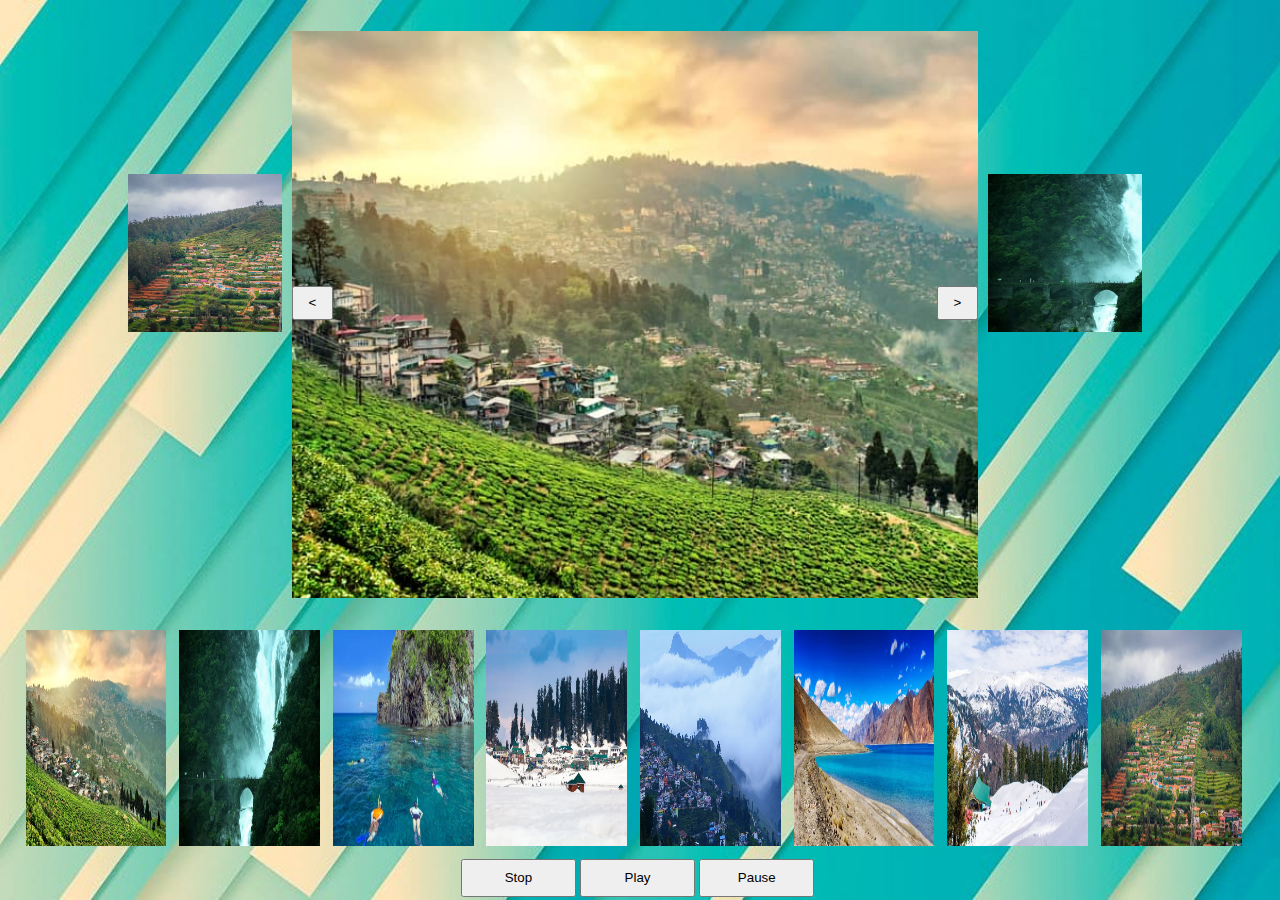
<file: photos/photo.html>
<html>
	<head>
		<link href = "photo.css" rel = "stylesheet">
	</head>
	<body onload = "Start()">
		<div id = "home">
			<div id = "parent">
				<div id = "prev" class = "same"></div>
				<div id = "center">
					<button id = "pbutton" onclick = "prev()"><</button>
					<button id = "nbutton" onclick = "next()">></button>
				</div>
				<div id = "next" class = "same"></div>
			</div>
			<div id = child>
				<div id = "preview"></div>
				<div id = "playmenu">
					<button class = "psp" onclick = "stop()">Stop</button>
					<button class = "psp" onclick = "play()">Play</button>
					<button class = "psp" onclick = "pause()">Pause</button>
				</div>
			</div>
		</div>
	</body>
	<script src = "photo.js"></script>
	
</html>
</file>
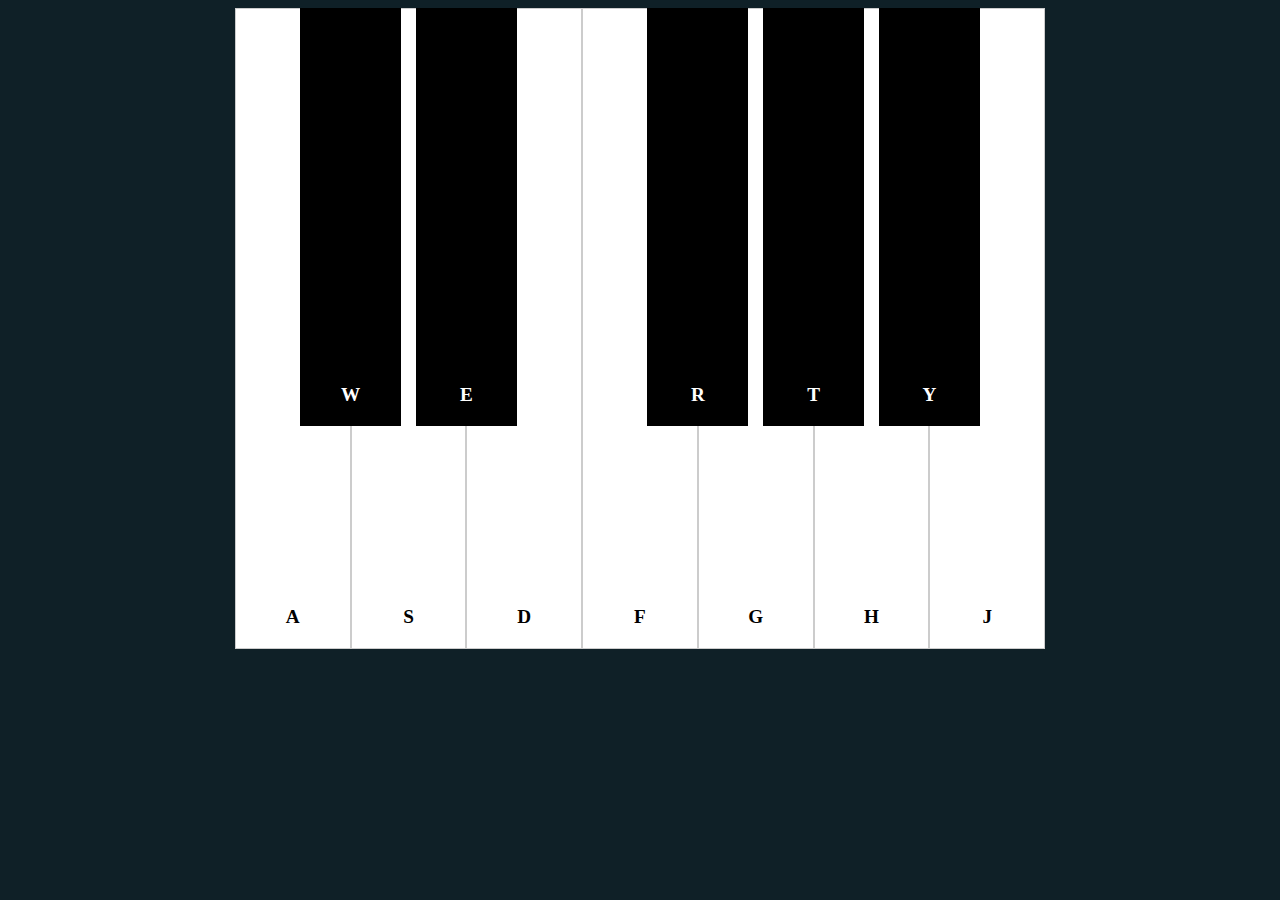
<file: piano/piano.html>
<html>
	<head>
		<style>
			body{
				background: #0f2027;
			}
			#piano{
				height:100%;
				width:100%;
				display: flex;
    			justify-content: center;
			}
			.white{
				width: 9%;
				//min-width: 60px;
				height: 70%;
				background-color: white;
				border: 1px solid #ccc;
			}
			.black {
				width: 8%;
				height: 45%;
				background-color: black;
				margin-left:-4%;
				margin-right: -4%;
				z-index: 2;
				color:white;
			}
			.key {
		        display: flex;
		        justify-content: center;
		        align-items: flex-end;
		        font-size: 1.2rem;
		        font-weight: bold;
		        padding-bottom: 20px;
        	}
        	
        	.white.active {
    			background-color: #ccc;
			}

			.black.active {
    			background-color: #333;
			}
		</style>
	</head>
	<body>
		<div id = "piano">
			<div class = "key white" data-note = "C">A</div>
			<div class = "key black" data-note = "Cs">W</div>
			<div class = "key white" data-note = "D">S</div>
			<div class = "key black" data-note = "Ds">E</div>
			<div class = "key white" data-note = "E">D</div>
			<div class = "key white" data-note = "F">F</div>
			<div class = "key black" data-note = "Fs">R</div>
			<div class = "key white" data-note = "G">G</div>
			<div class = "key black" data-note = "Gs">T</div>
			<div class = "key white" data-note = "A">H</div>
			<div class = "key black" data-note = "As">Y</div>
			<div class = "key white" data-note = "B">J</div>
		</div>
		
		<audio src = "./notes/C4.mp3" id = "C"></audio>
		<audio src = "./notes/Cs4.mp3" id = "Cs"></audio>
		<audio src = "./notes/D4.mp3" id = "D"></audio>
		<audio src = "./notes/Ds4.mp3" id = "Ds"></audio>
		<audio src = "./notes/E4.mp3" id = "E"></audio>
		<audio src = "./notes/F4.mp3" id = "F"></audio>
		<audio src = "./notes/Fs4.mp3" id = "Fs"></audio>
		<audio src = "./notes/G4.mp3" id = "G"></audio>
		<audio src = "./notes/Gs4.mp3" id = "Gs"></audio>
		<audio src = "./notes/A4.mp3" id = "A"></audio>
		<audio src = "./notes/As4.mp3" id = "As"></audio>
		<audio src = "./notes/B4.mp3" id = "B"></audio>
	</body>
	<script src = "piano.js">
	</script>
</html>
</file>
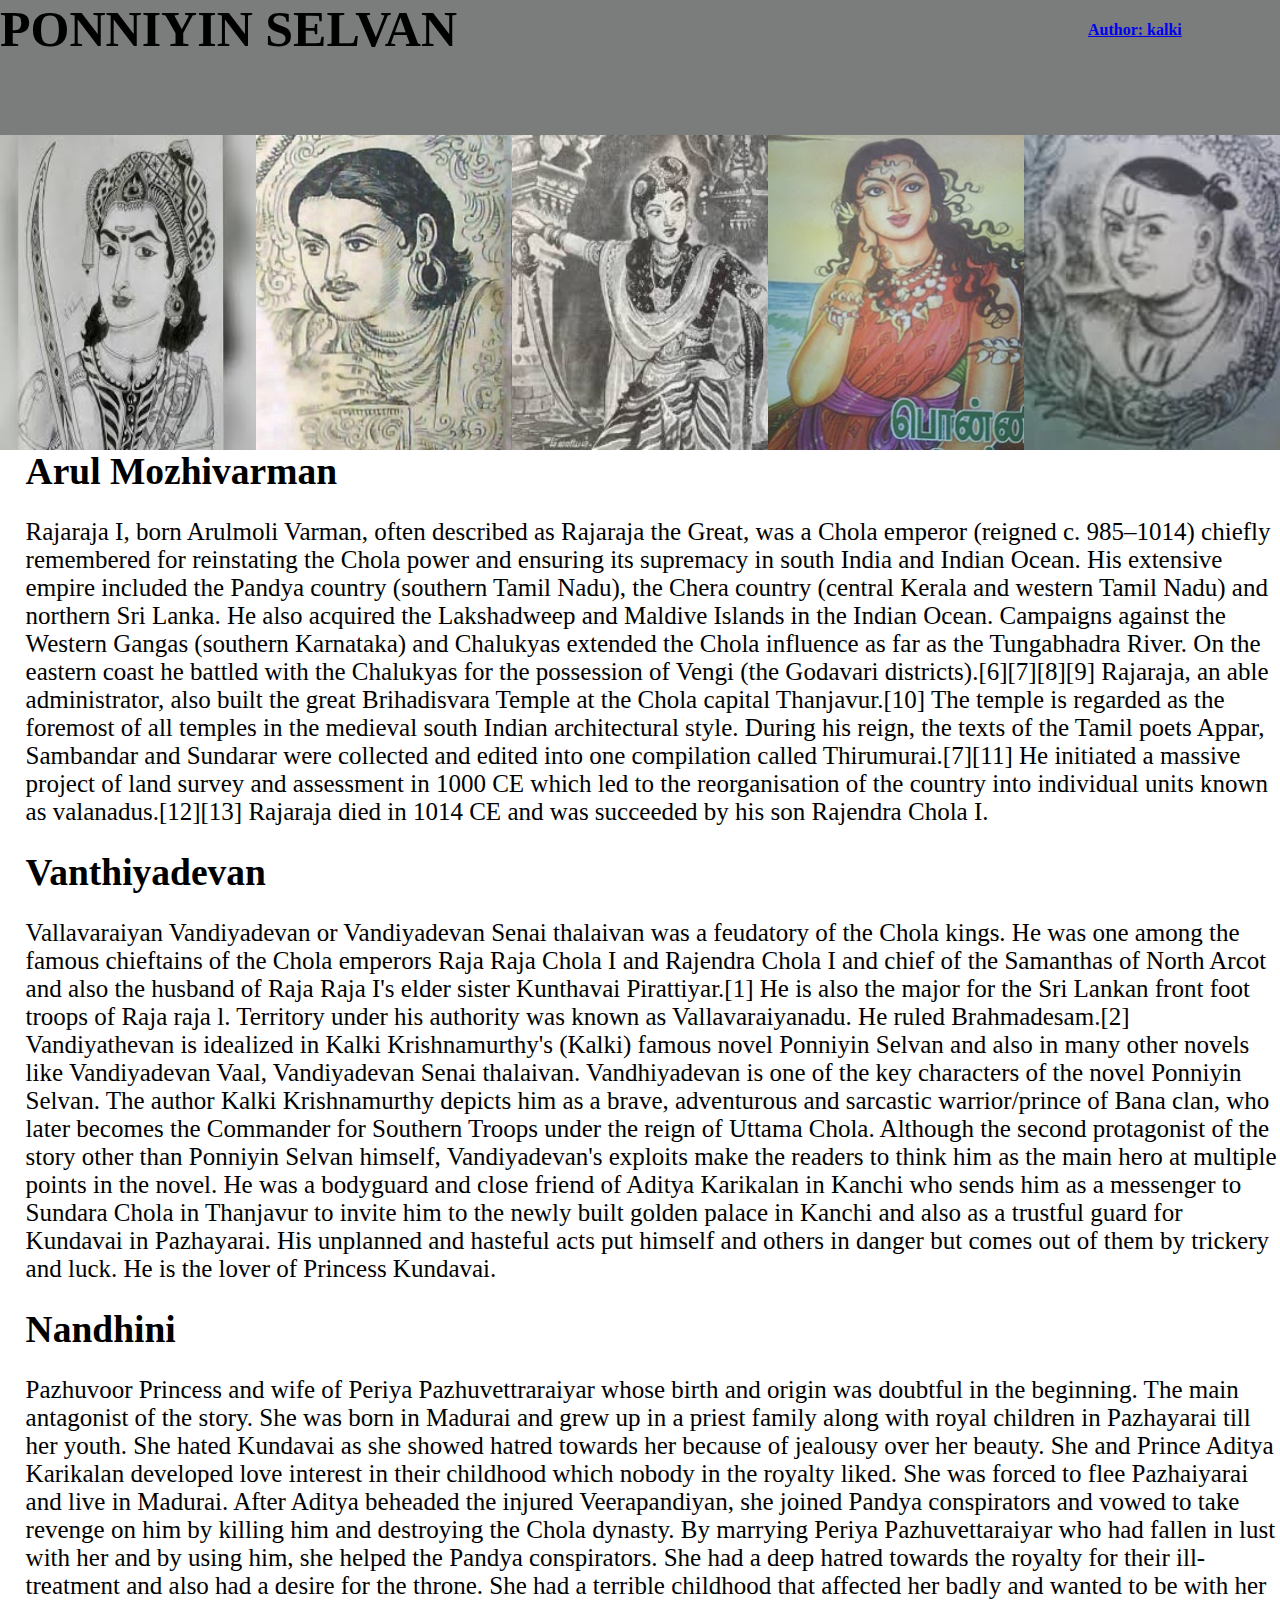
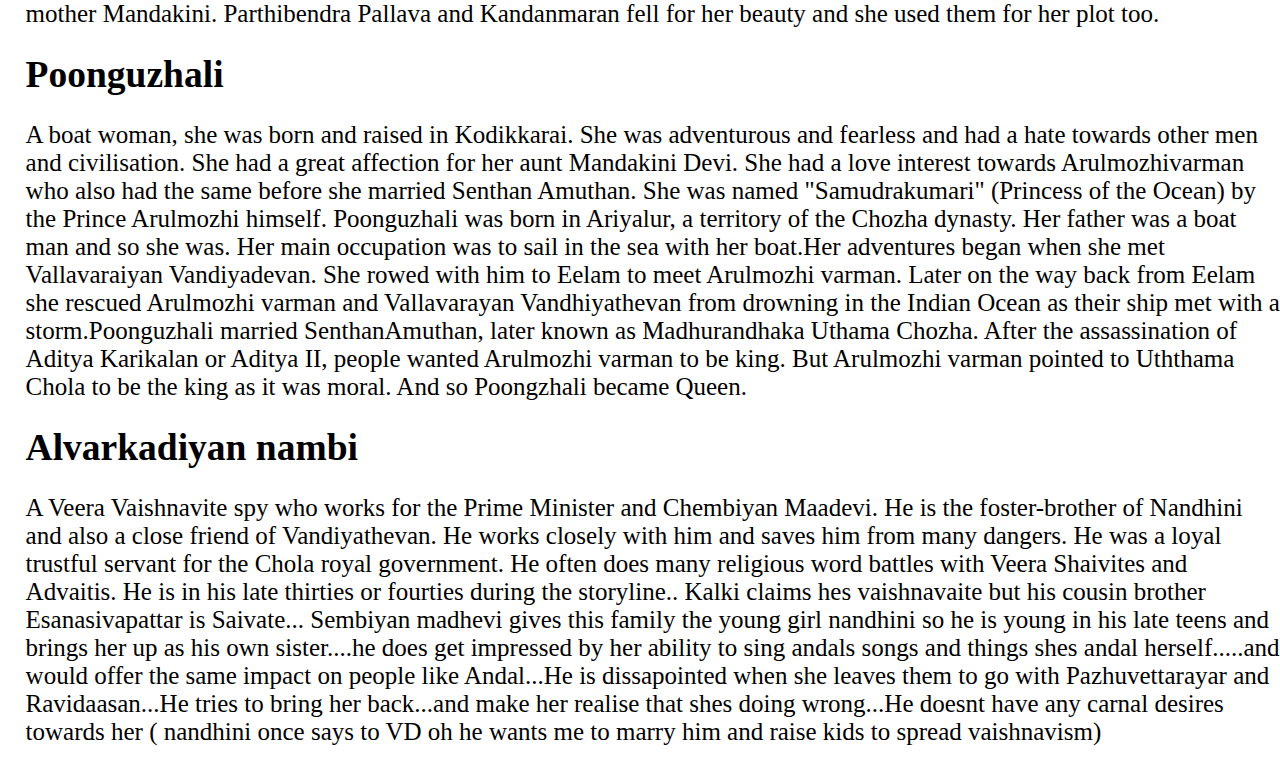
<file: ponniyin_selvan/poniyinselvan.html>
<html>
	<head>
		<title></title>
		<style>
			body{
				font-family:"Purisa";
				margin:0;
				}
			h1{
				font-size:50px;
				display:inline;
				}
			h2{
				margin:0px;
			}
			header{
				background-color:#7B7D7D;
				height:15%;
			}
			
			.section{
				font-size:25px;
				margin-left:2%;
				}
			
			#home{
				height:35%;
			}
			.child{
				height:100%;
				width:20%;
				float:left;
			}
			.child:hover{
				transform:scale(1.1);
				
			}
			#a1{
				float:right;
				width:15%;
				height:5%;
			}
			.img1{
				height:100%;
				width:100%;
			}
			
		</style>
	</head>
	<body>
		<header>
			<h1>PONNIYIN SELVAN</h1>
			<a id = "a1"href= "https://en.wikipedia.org/wiki/Kalki_(magazine)" target ="blank"><h4>Author: kalki</h4></a>
		</header>
		<div id = "home">
				<div class = "child" id = "div1">
					<a href="#s1">
						<img class = "img1" src = "arulmozhaivarman.jpeg">
					</a>
				</div>
				<div class = "child" id = "div2">
					<a href="#s2">
						<img class = "img1" src = "Vanthiyathevan.jpg">
					</a>
				</div>
				<div class = "child" id = "div3">
					<a href="#s3">
						<img class = "img1" src = "nandhini.jpeg">
					</a>
				</div>
				<div class = "child" id = "div4">
					<a href="#s4">
						<img class = "img1" src = "poonguzhali.jpg">
					</a>
				</div>
				<div class = "child" id = "div5">
					<a href="#s5">
						<img class = "img1" src = "alverkadiyan_nambi.jpg">
					</a>
				</div>
	
		</div>
		<section class = "section" id ="s1">
			<h2>Arul Mozhivarman</h2>
			<p>Rajaraja I, born Arulmoli Varman, often described as Rajaraja the Great, was a Chola emperor (reigned c. 985–1014) chiefly remembered for reinstating the Chola power and ensuring its supremacy in south India and Indian Ocean.

His extensive empire included the Pandya country (southern Tamil Nadu), the Chera country (central Kerala and western Tamil Nadu) and northern Sri Lanka. He also acquired the Lakshadweep and Maldive Islands in the Indian Ocean. Campaigns against the Western Gangas (southern Karnataka) and Chalukyas extended the Chola influence as far as the Tungabhadra River. On the eastern coast he battled with the Chalukyas for the possession of Vengi (the Godavari districts).[6][7][8][9]

Rajaraja, an able administrator, also built the great Brihadisvara Temple at the Chola capital Thanjavur.[10] The temple is regarded as the foremost of all temples in the medieval south Indian architectural style. During his reign, the texts of the Tamil poets Appar, Sambandar and Sundarar were collected and edited into one compilation called Thirumurai.[7][11] He initiated a massive project of land survey and assessment in 1000 CE which led to the reorganisation of the country into individual units known as valanadus.[12][13] Rajaraja died in 1014 CE and was succeeded by his son Rajendra Chola I.</p>
		</section>
		<section class = "section" id = "s2">
			<h2>Vanthiyadevan</h2>
			<p>Vallavaraiyan Vandiyadevan or Vandiyadevan Senai thalaivan was a feudatory of the Chola kings. He was one among the famous chieftains of the Chola emperors Raja Raja Chola I and Rajendra Chola I and chief of the Samanthas of North Arcot and also the husband of Raja Raja I's elder sister Kunthavai Pirattiyar.[1] He is also the major for the Sri Lankan front foot troops of Raja raja l. Territory under his authority was known as Vallavaraiyanadu. He ruled Brahmadesam.[2] Vandiyathevan is idealized in Kalki Krishnamurthy's (Kalki) famous novel Ponniyin Selvan and also in many other novels like Vandiyadevan Vaal, Vandiyadevan Senai thalaivan.
			Vandhiyadevan is one of the key characters of the novel Ponniyin Selvan. The author Kalki Krishnamurthy depicts him as a brave, adventurous and sarcastic warrior/prince of Bana clan, who later becomes the Commander for Southern Troops under the reign of Uttama Chola. Although the second protagonist of the story other than Ponniyin Selvan himself, Vandiyadevan's exploits make the readers to think him as the main hero at multiple points in the novel. He was a bodyguard and close friend of Aditya Karikalan in Kanchi who sends him as a messenger to Sundara Chola in Thanjavur to invite him to the newly built golden palace in Kanchi and also as a trustful guard for Kundavai in Pazhayarai. His unplanned and hasteful acts put himself and others in danger but comes out of them by trickery and luck. He is the lover of Princess Kundavai. 
			</p>
		</section>
		<section class = "section" id = "s3">
			<h2>Nandhini</h2>
			<p>Pazhuvoor Princess and wife of Periya Pazhuvettraraiyar whose birth and origin was doubtful in the beginning. The main antagonist of the story. She was born in Madurai and grew up in a priest family along with royal children in Pazhayarai till her youth. She hated Kundavai as she showed hatred towards her because of jealousy over her beauty.
			She and Prince Aditya Karikalan developed love interest in their childhood which nobody in the royalty liked. She was forced to flee Pazhaiyarai and live in Madurai. After Aditya beheaded the injured Veerapandiyan, she joined Pandya conspirators and vowed to take revenge on him by killing him and destroying the Chola dynasty. By marrying Periya Pazhuvettaraiyar who had fallen in lust with her and by using him, she helped the Pandya conspirators. She had a deep hatred towards the royalty for their ill-treatment and also had a desire for the throne. She had a terrible childhood that affected her badly and wanted to be with her mother Mandakini. Parthibendra Pallava and Kandanmaran fell for her beauty and she used them for her plot too.</p>
		</section>
		<section class = "section" id = "s4">
			<h2>Poonguzhali</h2>
			<p> A boat woman, she was born and raised in Kodikkarai. She was adventurous and fearless and had a hate towards other men and civilisation. She had a great affection for her aunt Mandakini Devi. She had a love interest towards Arulmozhivarman who also had the same before she married Senthan Amuthan. She was named "Samudrakumari" (Princess of the Ocean) by the Prince Arulmozhi himself.
			Poonguzhali was born in Ariyalur, a territory of the Chozha dynasty. Her father was a boat man and so she was. Her main occupation was to sail in the sea with her boat.Her adventures began when she met Vallavaraiyan Vandiyadevan. She rowed with him to Eelam to meet Arulmozhi varman. Later on the way back from Eelam she rescued Arulmozhi varman and Vallavarayan Vandhiyathevan from drowning in the Indian Ocean as their ship met with a storm.Poonguzhali married SenthanAmuthan, later known as Madhurandhaka Uthama Chozha. After the assassination of Aditya Karikalan or Aditya II, people wanted Arulmozhi varman to be king. But Arulmozhi varman pointed to Uththama Chola to be the king as it was moral. And so Poongzhali became Queen.
			</p>
		</section>
		<section class = "section" id = "s5">
			<h2>Alvarkadiyan nambi</h2>
			<p> A Veera Vaishnavite spy who works for the Prime Minister and Chembiyan Maadevi. He is the foster-brother of Nandhini and also a close friend of Vandiyathevan. He works closely with him and saves him from many dangers. He was a loyal trustful servant for the Chola royal government. He often does many religious word battles with Veera Shaivites and Advaitis.
			He is in his late thirties or fourties during the storyline..
Kalki claims hes vaishnavaite but his cousin brother Esanasivapattar is Saivate...

Sembiyan madhevi gives this family the young girl nandhini so he is young in his late teens and brings her up as his own sister....he does get impressed by her ability to sing andals songs and things shes andal herself.....and would offer the same impact on people like Andal...He is dissapointed when she leaves them to go with Pazhuvettarayar and Ravidaasan...He tries to bring her back...and make her realise that shes doing wrong...He doesnt have any carnal desires towards her ( nandhini once says to VD oh he wants me to marry him and raise kids to spread vaishnavism)

			</p>
		</section>
	</body>
</html>
</file>
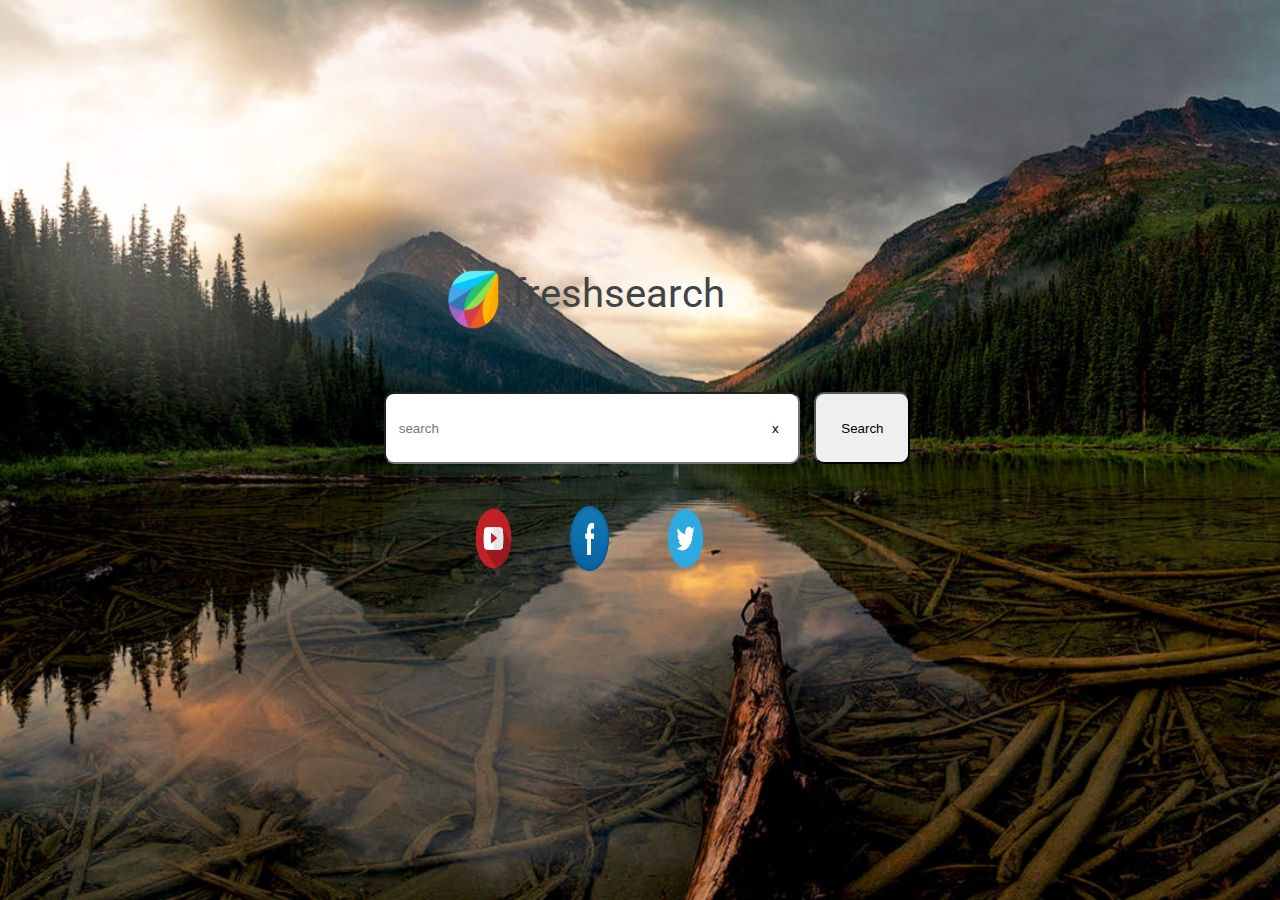
<file: searchbar/searchbar.html>
<html>
	<head>
		<link href = "searchbar.css" rel = "stylesheet"/>
		<link rel="preconnect" href="https://fonts.googleapis.com">
<link rel="preconnect" href="https://fonts.gstatic.com" crossorigin>
<link href="https://fonts.googleapis.com/css2?family=Roboto&display=swap" rel="stylesheet">

	</head>
	<body>
		<div id = "home">
			<div id = image-div>
				<img id = "home-image"src = "logo-freshworks-300x300.png">
				<p>freshsearch</p>
				
			</div>
			<div id = "home-form">
				<form id = "site" action = "https://www.google.com/search" target = "blank">
					<input type = "text" name = "q" id = "text" autocomplete="off" placeholder = "search">
					<input type = "button" value = "x"  id = "clear" onclick ="clear_text()">
					<input type = "submit"  id = "send" value = "Search">
				</form>
			</div>
			<div id = "home-icon">
				<div class ="child" title = "youtube" >
					<a href = "https://www.youtube.com/"  target = "blank" ><img class = "icon-img" src = "youtube.png" ></a>
				</div>
				<div class ="child" title="Facebook">
					<a href="https://en-gb.facebook.com/login/" target="blank" ><img  class = "icon-img" src = "fb-icon.png" ></a>
				</div>
				<div class ="child" title="Twitter">
					<a href="https://twitter.com/login?lang=en" target="blank" 	><img class = "icon-img" src = "Twitter.png" ></a>
				</div>
			</div>
		
		</div>
		<script>
			function clear_text(){
				document.getElementById("text").value = "";
			}
		</script>
	</body>
</html>
</file>
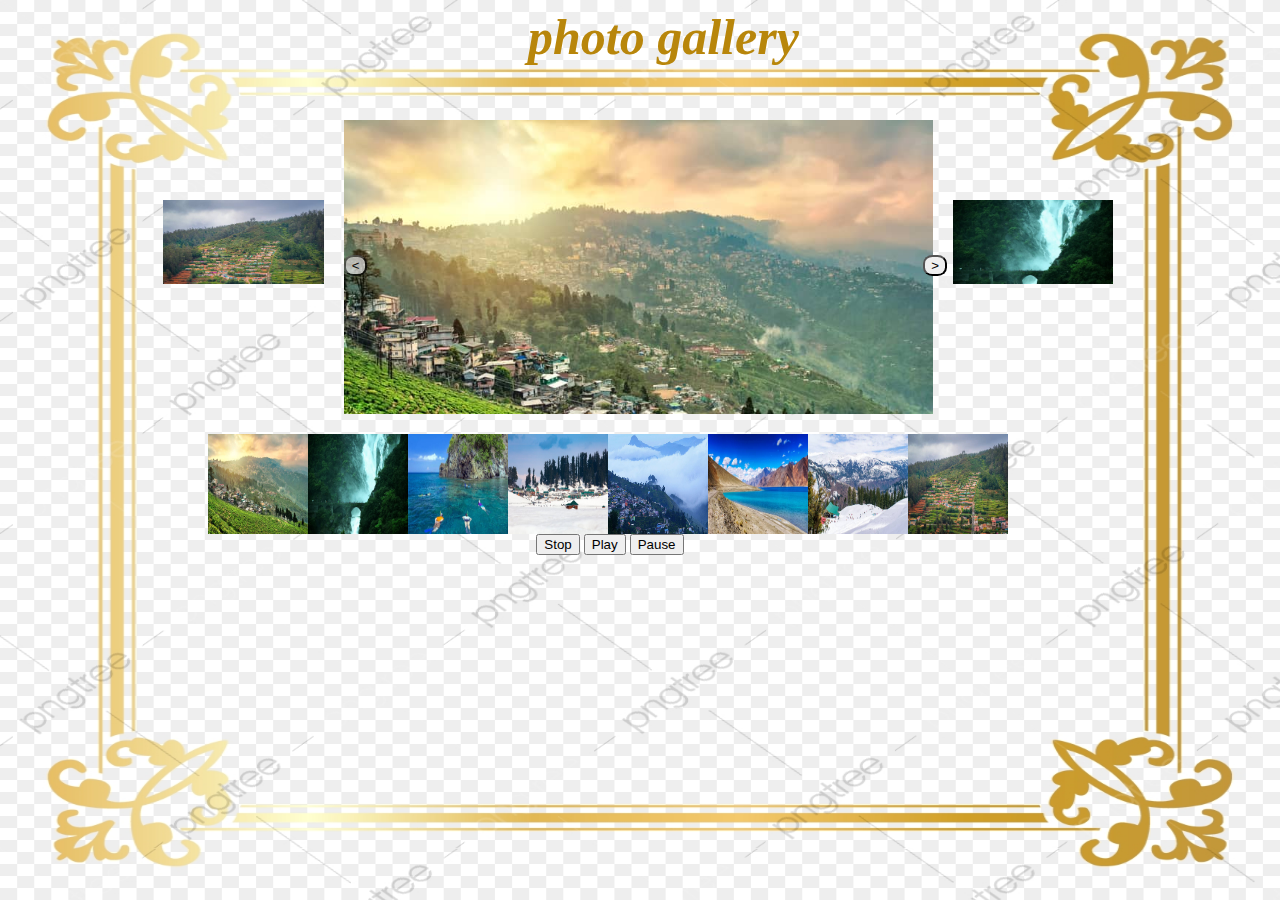
<file: slideshow/gallery.html>
<html>
	<head>
		<link href="gallery.css" rel = "stylesheet" />
	</head>
	<body onload = "start()">
		<div id = "home">
			<div id = "div1">
				<h1>photo gallery</h1>
				<div class = "side"id = "prev"></div>
				<div id = "center">
					<button id = "pButton" onclick = "prev()"><</button>
					<button id = "nButton" onclick = "next()">></button>
				</div>
				<div class = "side"id = "next"></div>
			</div>
			<div id = "div2">
				<div id = "preview"></div>
				<div id = "playmenu">
					<button class = "psp" onclick = "stop()">Stop</button>
					<button class = "psp" onclick = "play()">Play</button>
					<button class = "psp" onclick = "pause()">Pause</button>
				</div>
			</div>
		</div>
	</body>
	<script src = "gallery.js"></script>
</html>
</file>
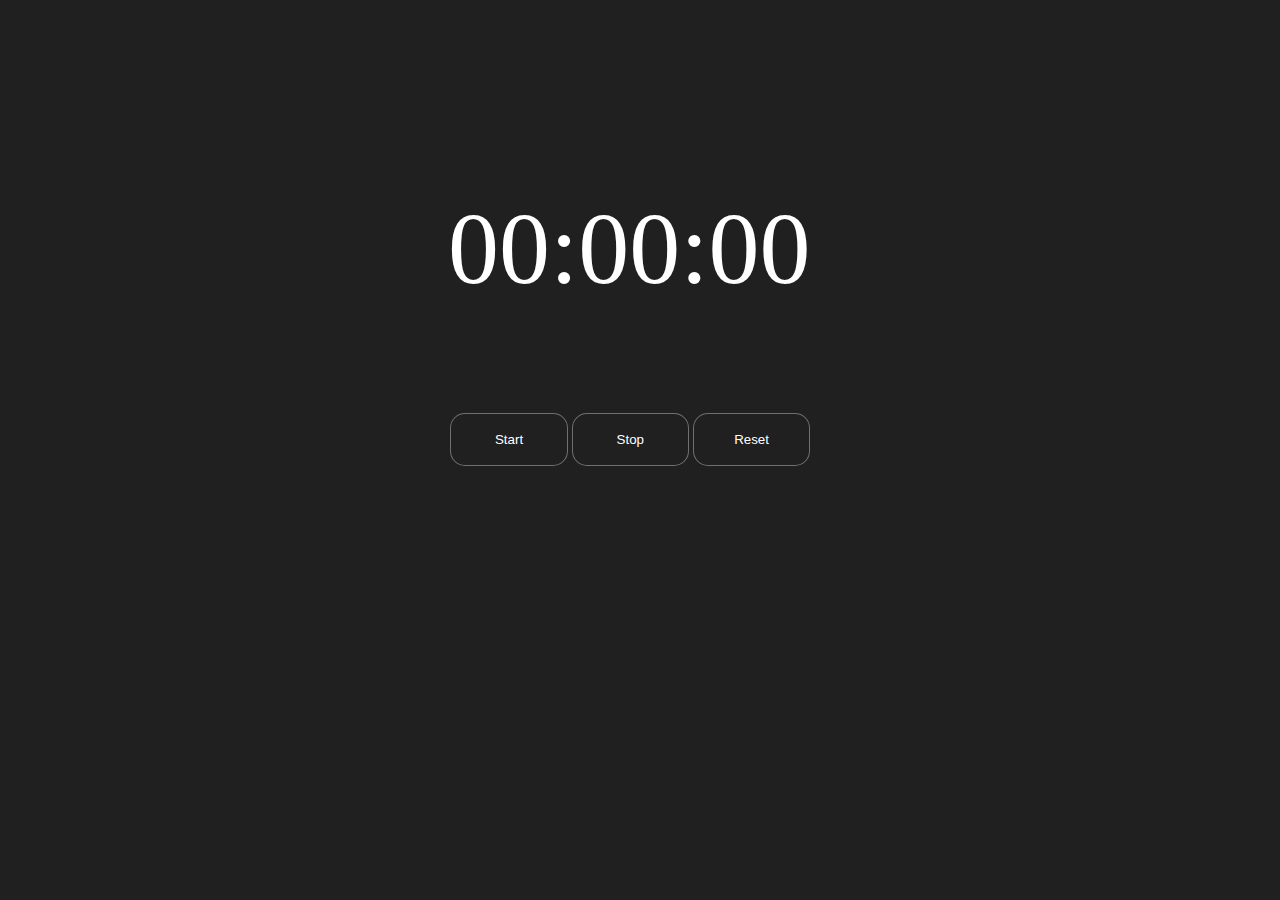
<file: stop_watch/stop_watch.html>
<html>
	<head>
		<link href="stop_watch.css"rel="stylesheet" >
	</head>
	<body>
		<div id  = "home">
			<div id = "stopwatch">
				00:00:00
			</div>
			<ul id = "buttons">
				<li><button onclick = "startTimer()">Start</button></li>
				<li><button onclick = "stopTimer()">Stop</button></li>
				<li><button onclick = "resetTimer()">Reset</button></li>
			</ul>
		</div>
	</body>
	<script src = "stop_watch.js"></script>
</html>
</file>
<file: index.css>
body{
	margin:0;
    position:relative;
    background-image:url("profile_images/body_background.jpeg");
    background-size:cover;
    background-attachment:fixed;
}
#welcome{
	
	background-image:url("profile_images/welcome_image.jpg");
	color:black;
	background-size:cover;
	background-repeat:no-repeat;
	height:100%;
	border:1px solid black;
	box-sizing: border-box;
	
}
#wel-head2{
	font-family:'Lobster', cursive;
	margin:0;
	margin-top:10%;
	color:black;
	padding-left:30%;
}
#wel-head1{
	font-family:'Lobster', cursive;
	font-size:80px;
	margin:0;
	color:black;
	padding-left:15%;
}
#icon-img{
	margin-left: 53px;
  	margin-top: 50px;
	width:50%;
	height:50%;
	border-radius:50%;
}
.innerdiv{
	height:100%;
	width:50%;
	float:left;
	
}
#intro{
	font-size:25px;
	margin-left:5%;
}
#home{
	position:relative;
}
#mydetail{
	height:100%;
	width:80%;
	border:1px solid black;
	box-sizing: border-box;
	margin:auto;
	background: #F9F9F9;
    box-shadow: 0 0 3px black;
    margin-top: -2%;
}
#head{
	height:10%;
	background-color:#795548;
	position:fixed;
	width:100%;
	margin-top:0;
	z-index:1000; 
}
#nav-keys>a{
    width: 15%;
    float: left;
    height:100%;
}
.nav-li{
	display:inline-block;
    width: 100%;
    float: left;
    height:50%;
    color:black;
    text-decoration: none;
    text-align:center;
    margin-top: 12%;
    font-size:20px;
}
#nav-keys{
	margin:0;
	height: 100%;
}
.image1{
	width:100%;
	height:100%;
	transform: scale(1.1);
	transition:0.5s;
}
#nav-keys>a:hover {
  background-color:white;
  }
#project{
	height:350%;
	padding-top: 2%;
	background-image:url("profile_images/project_background.jpeg");
	background-size:cover;
	background-repeat:no-repeat;
}
.child{
	width:35%;
	height:16%;
	float: left;
	margin-top: 5%;
	margin-left:8%;
	overflow:hidden;
	position:relative;
	background-color: rgba(201, 39, 208 ,0.5);
}
.child:hover .image1{
	transform:scale(1);
	opacity:0.7;
	
}

#contact{
	height:100%;
	background-color: #9e9e9e30;
}
#inform{
	height:70%;
	width:80%;
	margin:auto;
	padding-top: 2%;
	
}
#parent{
	height:30%;
	width:100%;
	
}
.input1{
	width:40%;
	height:10%;
	margin-left:5%;
	border-radius:5px;
	font-size: 20px;
	margin-top:5%;
	outline: 0;
}

#msg{
	width:85%;
	height:50%;
	margin-left:5%;
	margin-top:2%;
	border-radius:5px;
	font-size: 20px;
	outline: 0;
}
#send{
	font-size:30px;
	margin-left:40%;
	width:15%;
	background: #7AA93C;
	border-radius: 10px;
	margin-top:2%;
}
#inform-head{
	text-align:center;
	margin:auto;
	border-bottom:3px solid black;
	box-sizing: border-box;
	width:30%;
	border-radius:10px;
}
.image2{
	width:15%;
	height:35%;
	margin-top: 8%;
	margin-left:2%;
}
.image2:hover {
  transform: scale(1.2);
  }
#icon{
	height:50%;
	width:30%;
	margin:auto;
	padding-left: 4%;
}
#footer{
	height:30%;
	background-color:#795548;
	margin-top: 4%;
	position: relative;
	padding-top: 1%;
}
#end{
	font-size:20px;
	text-align:center;
}
#email{
	font-size:20px;
	text-align:center;
	margin:0;
}
#inner-head1{
	margin-left:5%;
	border-bottom:1px solid black;
	width:49%;	
}
#inner-head2{
	margin-left:5%;	 
	   margin-bottom: 0;
}
#para{
	font-size:30px;
	margin-left:5%;	
	
}
#project-head{
	margin:0;
	text-align: center;
}
#inner-img{
	margin-left:5%;	
	/* margin-top: -5%; */
}

#wel-para{
	position: absolute;
	top:10%;
	left:25%;
	color: white;
}

.project-div{
	position: absolute;
	height:100%;
	width:100%;
	border: 1px solid white;
	box-sizing: border-box;
	top: 0;
}
.title{
	text-align:center;
	color:black;
	margin-top:0;
	background-color:white;
}
</file>
<file: Calculator/calculator.css>
body{
	margin:0;
	padding:0;
	position:relative;
	background-image:url("Background-Image.jpg");
	background-size:cover;
	}
#home{
	width:40%;
	height:75%;
	background-color:#263238;
	border-radius: 15px;
	position:absolute;
	top:15%;
	left:30%;
}
#parent{
	width:80%;
	height:80%;
	background-color:#263238;
	position:absolute;
	top:10%;
	left:10%;
	
	}
#display{
	width:99%;
	height:20%;
	border-radius: 15px;
	font-size:40px;
	text-align:right;
	background-color: #e6ee9c;
	padding-right: 2%;
}
.button{
	width:20%;
	height:14%;
	margin-top:2%;
	margin-left:5%;
	border-radius: 15px;
}
.button1{
	width:20%;
	height:14%;
	margin-top:2%;
	border-radius: 15px;
}
#delete{
	width:46%;
	height:14%;

}
</file>
<file: cities/city.css>
body{
	margin:0;
	padding:0;
}
#home{
	width:100%;
	height:100%;
	
}
.parent{
	width:50%;
	height:50%;
	float:left;
	overflow:hidden;
}
.child{
	width:100%;
	height:100%;
	position:relative;
	transition:1s;
	
}
img{
	width:100%;
	height:100%;
}
.div{
	width:100%;
	height:100%;
	position:absolute;
	top:0;
	left:0;
	padding-top: 100px;
	padding-left:277px;
	
}
.parent:hover .child{
	transform:scale(1.2);
}
.parent:hover #div1{
	background-color:rgba(201, 39, 208 ,0.5);
}
.parent:hover #div2{
	background-color:rgba(244, 208, 63,0.5);
}

.parent:hover #div3{
	background-color:rgba(39, 174, 96,0.5);
}
.parent:hover #div4{
	background-color:rgba(100, 30, 22,0.5);
}
a{
	opacity:0;
	font-size:30px;	
}
.parent:hover a{
	opacity:1;
	display: block;
    margin-top: 5%;
    width: 10%;
   // margin-left: 10%;
}
</file>
<file: float/temple.css>
body{
	margin:0;
	padding-top: 1px;
    margin-top: -1px;
}
header>h1{
	width:25%;
	float:left;
	margin: 1%;
}
header{
	width:100%;
	height:10%;
	background-color:red;
	margin-top:0;
	position:fixed;
}
header>nav{
	width:70%;
	float:right;
	margin-right:0;
}
li{
	float:left;
	margin-right: 10%;
	text-decoration: none;
}
#h1{
	margin-top:0;
}
#section1{
	margin-top:10%;
	
}
article{
	width:40%;
	height:80%;
	display:inline-block;
	padding-left:5%;
}
img{
	float:left;
	width:50%;
	height:70%;
}
p{
	font-size:20px;
}
.p1{
	margin-top:0;
}
</file>
<file: gradient/flag.css>
body{
	margin:0;
	padding:0;
}
#home{
	height:150%;
	width:100%;
}
#yemen{
	float:left;
	height:90%;
	width:100%;
	background-image:linear-gradient(to bottom, #f44336 33%,#fafafa 33% 66%,#212121 33%);
}
#bhutan{
	float:left;
	height:90%;
	width:100%;
	position:relative;
	background-image:linear-gradient(to top left ,#ef6c00 50%,#ffe082 50%);
}
#japan{
	float:left;
	height:90%;
	width:100%;
	position:relative;
	background-color:white;
	box-shadow: 0 0 3px black;
}
#india{
	float:left;
	height:90%;
	width:100%;
	position:relative;
	background-image:linear-gradient(to bottom,#E67E22 33%,#FDFEFE 33% 66%,#186A3B 66%);
}
#france{
	float:left;
	height:90%;
	width:100%;
	background-image:linear-gradient(to right,#002E62 33%,#FFFFFF 33%,#FFFFFF 66%,#DA0000 66%);
}
#thai{
	float:left;
	height:90%;
	width:100%;
	background-image:linear-gradient(to bottom,#DF2111 15%,#FFFFFF 15%,#FFFFFF 35%,#002E62 35%,#002E62 65%,#FFFFFF 65%,#FFFFFF 85%,#DF2111 85%);
}
#img1{
	position:absolute;
	width:70%;
	left:10%;
}
#img2{
	position:absolute;
	width:35%;
	left:30%;
	top:17%;
}
#img3{
	position:absolute;
	left:40%;
	top:31%;
	width:20%;
}
.div1{
	float:left;
	height:30%;
	width:40%;
	margin-left:7%;
	margin-top:2%;
}
h2{
	width: 80%;
    height: 10%;
    margin-left: 10%;
    margin-bottom: 0;
    margin-top: 0;
}
</file>
<file: photos/photo.css>
.same{
	width:15%;
	height:25%;
	background-repeat:no-repeat;
	background-size:cover;
	float:left;
	margin-top: 17%;
	
}
#center{
	width:67%;
	height:90%;
	background-repeat:no-repeat;
	background-size:cover;
	float:left;
	position:relative;
	margin:1%;
	margin-top: 3%;
}
body{
	margin:0;
	padding:0;
	background-image:url("background.jpg");
	background-repeat:no-repeat;
	background-size:cover;
}
#pbutton{
	width:6%;
	height:6%;
	position:absolute;
	top:45%;
}
#nbutton{
	width:6%;
	height: 6%;
	position:absolute;
	right:0;
	top:45%;
}
#parent{
	width: 80%;
	height: 70%;
	margin:auto;
}
#preview{
	width: 100%;
	height: 80%;
	background-repeat:no-repeat;
	background-size:cover;
}
#child{
	width: 100%;
	height: 30%;
	margin-left: 1%;
}
#playmenu{
	width:30%;
	margin-left:35%;
	margin-top:1%;
	
}
.psp{
	width:30%;
	height:14%;
}
img{
	
	width:11%;
	height: 100%;
	margin-left:1%;
}
img:hover{
	transform:scale(1.2);
}
</file>
<file: searchbar/searchbar.css>
body{
	background-image:url("backgroundimg.jpg");
	background-size:cover;
	margin: 0;
	position:relative;
}

#home{
	width:50%;
	height:50%;
	position:absolute;
	top:30%;
	left:25%;
	
}
p{
	display:inline-block;
}
#image-div{
	width:100%;
	height:20%;
	
}
#home-form{
	padding-top:5%;
	width:100%;
	height:40%;
}
#home-icon{
	width:100%;
	height:40%;
	padding-left: 19%;
	position: relative;
	top: -20%;
}
#home-image{
	width:8%;
	margin-left:20%;
	height: 65%;
	//margin-top: 18px;
	
}
#text{
	width:65%;
	height:40%;
	border-radius:10px;
	margin-left:10%;
	outline: 0;
	padding-left:2%;

}
#clear:hover{
	background-color:#9e9e9e4a;
}
#clear{
	width:7%;
	height:37%;
	margin-left:-8%;
	border-radius:10px;
	border: none;
	background-color:white;
}
#send{
	width:15%;
	height:40%;
	margin-left:2%;
	border-radius:10px;
}

.icon-img{
	width:40%;
	height:45%;
	margin-left:34%;
	margin-top:25%;
	float:left;
	
}
.child{
	width:15%;
	height:80%;
	float:left;
}
.child:hover{
	background-color:white;
	opacity:0.5;
	transition:1s;
	
}
p{
	display: inline-block;
    font-size: 40px;
    margin: 0;
    top: 0px;
    position: absolute;
    margin-left: 2%;
    font-family:Roboto;
   	color: #3f4446;
}
</file>
<file: slideshow/gallery.css>
body{
		//background-image:url("6a9060251092204ba3701e7fe582ee6a.png");
		background-repeat:no-repeat;
		background-size:100% 100%;
		background-color: aliceblue;
		background-image:url("pngtree-beautiful-rectangle.jpg");
	}
#home{
	//margin:auto;
	height:600px;
	padding-left: 100px;
	//border:1px solid black;
	//background-image:url("pngtree-beautiful-rectangle.jpg");

}
#div1{
	height:70%;
	//border:1px solid black;
	width:92%;
}
#div2{
	height: 20%;
	//margin-left: 164px;
	//border:1px solid black;
	width:92%;
}
#center{
	width:55%;
    height:70%;
    background-repeat:no-repeat;
	background-size:cover;
	margin:auto;
	float:left;
	margin:20px;
	position:relative;
	//border:1px solid black;
}
#pButton{
		position:absolute;
		top:46%;
		left:0;
		opacity:0.7;
		border-radius:40%;
		}
#nButton{
		position:absolute;
		top:46%;
		left:98.4%;
		border-radius:40%;
		}
#nButton:hover{
	transform:scale(1.5);
}
#pButton:hover{
	transform:scale(1.5);
}

.side{
	width:15%;
	height:20%;
	background-repeat:no-repeat;
	background-size:cover;
	//display:inline-block;
	float:left;
	margin-top:100px;
	//border:1px solid black;
	
}

img{
	width:100px;
	height:100px;
}
img:hover{
	transform:scale(1.5);
}
#preview{
	margin-left:100px;
	//display:block;
	float:left;
	//border:1px solid black;
	
	
}
#prev{
	margin-left:55px;
}
#playmenu{
	float:left;
	width:20%;
	height:50px;
	margin-left:40%;
	//border:1px solid black;
}
h1{
	font-size:50px;
	margin-left:420px;
	font-style: italic;
	color: darkgoldenrod;
}
</file>
<file: stop_watch/stop_watch.css>
body {
    background: #202020;
    color: white;
    margin-top: -1px;
    padding-top: 1px;

}
#home{
	width:40%;
	height:50%;
	margin:auto;
	margin-top:15%;
}
#stopwatch{
	width:80%;
	height:50%;
	margin:auto;
	font-size:102px;
	padding-left:4%;
	
}
#buttons{
	width:80%;
	height:40%;
	margin:auto;
	padding-left:5%;
}
#buttons>li{
	display:inline-block;
	width:29%;
	height:30%;
}
button{
	width:100%;
	height:100%;
	border-radius:15px;
	background-color:#202020;
	border:1px solid #ffffff5c;
	color:white;
}
</file>
